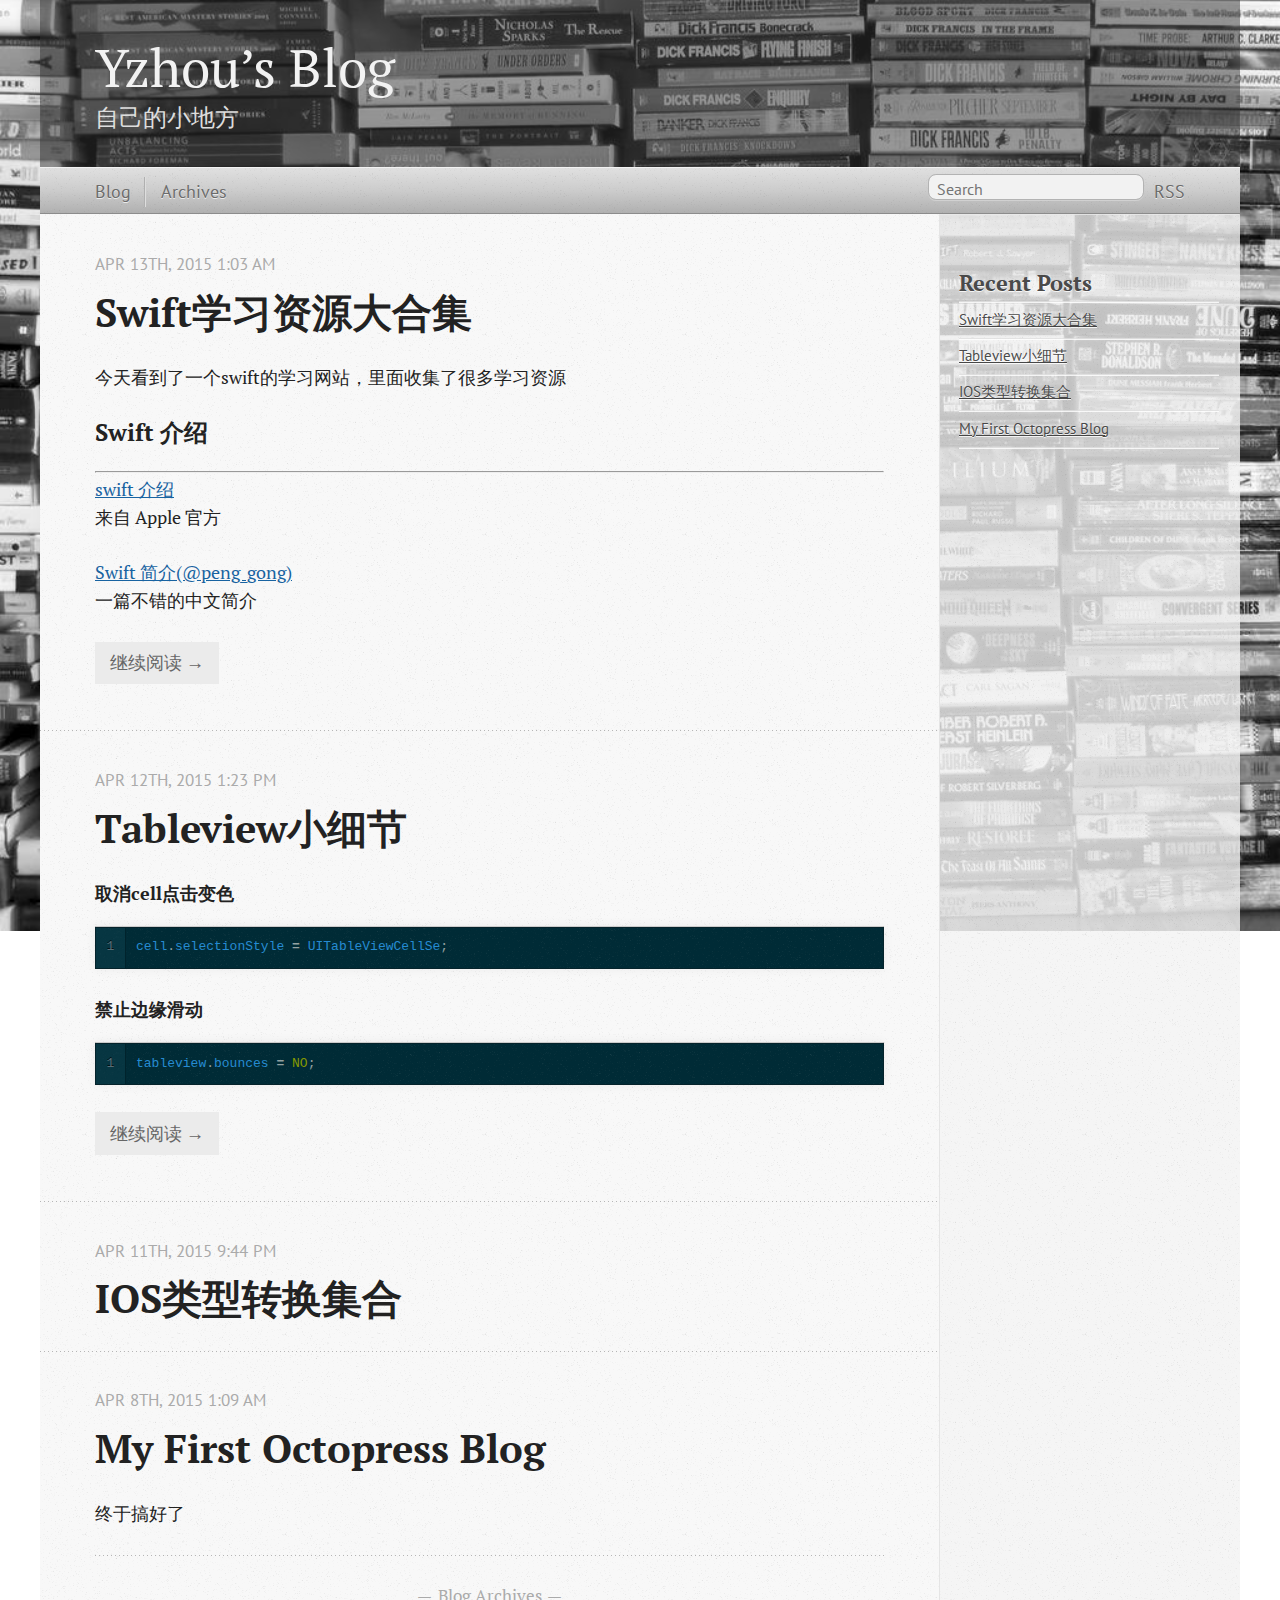
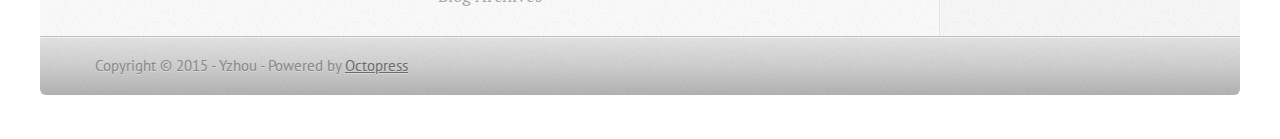
<file: index.html>
<!DOCTYPE html>
<!--[if IEMobile 7 ]><html class="no-js iem7"><![endif]-->
<!--[if lt IE 9]><html class="no-js lte-ie8"><![endif]-->
<!--[if (gt IE 8)|(gt IEMobile 7)|!(IEMobile)|!(IE)]><!--><html class="no-js" lang="en"><!--<![endif]-->
<head>
  <meta charset="utf-8">
  <title>Yzhou&#8217;s Blog</title>
  <meta name="author" content="Yzhou">

  
  <meta name="description" content="今天看到了一个swift的学习网站，里面收集了很多学习资源 Swift 介绍 swift 介绍
来自 Apple 官方 Swift 简介(@peng_gong)
一篇不错的中文简介">
  

  <!-- http://t.co/dKP3o1e -->
  <meta name="HandheldFriendly" content="True">
  <meta name="MobileOptimized" content="320">
  <meta name="viewport" content="width=device-width, initial-scale=1">

  
  <link rel="canonical" href="http://zhouyuan430.github.io/">
  <link href="/favicon.png" rel="icon">
  <link href="/stylesheets/screen.css" media="screen, projection" rel="stylesheet" type="text/css">
  <link href="/atom.xml" rel="alternate" title="Yzhou's Blog" type="application/atom+xml">
  <script src="/javascripts/modernizr-2.0.js"></script>
  <script src="//ajax.useso.com/ajax/libs/jquery/1.9.1/jquery.min.js"></script>
  <script>!window.jQuery && document.write(unescape('%3Cscript src="/javascripts/libs/jquery.min.js"%3E%3C/script%3E'))</script>
  <script src="/javascripts/octopress.js" type="text/javascript"></script>
  <!--Fonts from Google"s Web font directory at http://google.com/webfonts -->
<link href="http://fonts.useso.com/css?family=PT+Serif:regular,italic,bold,bolditalic" rel="stylesheet" type="text/css">
<link href="http://fonts.useso.com/css?family=PT+Sans:regular,italic,bold,bolditalic" rel="stylesheet" type="text/css">
  

</head>

<body   >
  <header role="banner"><hgroup>
  <h1><a href="/">Yzhou&#8217;s Blog</a></h1>
  
    <h2>自己的小地方</h2>
  
</hgroup>

</header>
  <nav role="navigation"><ul class="subscription" data-subscription="rss">
  <li><a href="/atom.xml" rel="subscribe-rss" title="subscribe via RSS">RSS</a></li>
  
</ul>
  
<form action="https://www.google.com/search" method="get">
  <fieldset role="search">
    <input type="hidden" name="sitesearch" value="zhouyuan430.github.io">
    <input class="search" type="text" name="q" results="0" placeholder="Search"/>
  </fieldset>
</form>
  
<ul class="main-navigation">
  <li><a href="/">Blog</a></li>
  <li><a href="/blog/archives">Archives</a></li>
</ul>

</nav>
  <div id="main">
    <div id="content">
      <div class="blog-index">
  
  
  
    <article>
      
  <header>
    
      <h1 class="entry-title"><a href="/blog/2015/04/13/swiftstudysource/">Swift学习资源大合集</a></h1>
    
    
      <p class="meta">
        




<time class='entry-date' datetime='2015-04-13T01:03:21+08:00'><span class='date'><span class='date-month'>Apr</span> <span class='date-day'>13</span><span class='date-suffix'>th</span>, <span class='date-year'>2015</span></span> <span class='time'>1:03 am</span></time>
        
      </p>
    
  </header>


  <div class="entry-content"><p>今天看到了一个swift的学习网站，里面收集了很多学习资源</p>

<h3>Swift 介绍</h3>

<hr />

<p><a href="https://developer.apple.com/swift/">swift 介绍</a><br/>
来自 Apple 官方</p>

<p><a href="http://zh.lucida.me/blog/an-introduction-to-swift/">Swift 简介(@peng_gong)</a><br/>
一篇不错的中文简介</div>
  
  
    <footer>
      <a rel="full-article" href="/blog/2015/04/13/swiftstudysource/">继续阅读 &rarr;</a>
    </footer>
  


    </article>
  
  
    <article>
      
  <header>
    
      <h1 class="entry-title"><a href="/blog/2015/04/12/tableviewdetail/">Tableview小细节</a></h1>
    
    
      <p class="meta">
        




<time class='entry-date' datetime='2015-04-12T13:23:36+08:00'><span class='date'><span class='date-month'>Apr</span> <span class='date-day'>12</span><span class='date-suffix'>th</span>, <span class='date-year'>2015</span></span> <span class='time'>1:23 pm</span></time>
        
      </p>
    
  </header>


  <div class="entry-content"><h4>取消cell点击变色</h4>

<figure class='code'><figcaption><span></span></figcaption><div class="highlight"><table><tr><td class="gutter"><pre class="line-numbers"><span class='line-number'>1</span>
</pre></td><td class='code'><pre><code class='objc'><span class='line'><span class="n">cell</span><span class="p">.</span><span class="n">selectionStyle</span> <span class="o">=</span> <span class="n">UITableViewCellSe</span><span class="p">;</span>
</span></code></pre></td></tr></table></div></figure>


<h4>禁止边缘滑动</h4>

<figure class='code'><figcaption><span></span></figcaption><div class="highlight"><table><tr><td class="gutter"><pre class="line-numbers"><span class='line-number'>1</span>
</pre></td><td class='code'><pre><code class='objc'><span class='line'><span class="n">tableview</span><span class="p">.</span><span class="n">bounces</span> <span class="o">=</span> <span class="nb">NO</span><span class="p">;</span>
</span></code></pre></td></tr></table></div></figure>


</div>
  
  
    <footer>
      <a rel="full-article" href="/blog/2015/04/12/tableviewdetail/">继续阅读 &rarr;</a>
    </footer>
  


    </article>
  
  
    <article>
      
  <header>
    
      <h1 class="entry-title"><a href="/blog/2015/04/11/iosleixingzhuanhuan/">IOS类型转换集合</a></h1>
    
    
      <p class="meta">
        




<time class='entry-date' datetime='2015-04-11T21:44:41+08:00'><span class='date'><span class='date-month'>Apr</span> <span class='date-day'>11</span><span class='date-suffix'>th</span>, <span class='date-year'>2015</span></span> <span class='time'>9:44 pm</span></time>
        
      </p>
    
  </header>


  <div class="entry-content">
</div>
  
  


    </article>
  
  
    <article>
      
  <header>
    
      <h1 class="entry-title"><a href="/blog/2015/04/08/my-first-octopress-blog/">My First Octopress Blog</a></h1>
    
    
      <p class="meta">
        




<time class='entry-date' datetime='2015-04-08T01:09:25+08:00'><span class='date'><span class='date-month'>Apr</span> <span class='date-day'>8</span><span class='date-suffix'>th</span>, <span class='date-year'>2015</span></span> <span class='time'>1:09 am</span></time>
        
      </p>
    
  </header>


  <div class="entry-content"><p>终于搞好了</p>
</div>
  
  


    </article>
  
  <div class="pagination">
    
    <a href="/blog/archives">Blog Archives</a>
    
  </div>
</div>
<aside class="sidebar">
  
    <section>
  <h1>Recent Posts</h1>
  <ul id="recent_posts">
    
      <li class="post">
        <a href="/blog/2015/04/13/swiftstudysource/">Swift学习资源大合集</a>
      </li>
    
      <li class="post">
        <a href="/blog/2015/04/12/tableviewdetail/">Tableview小细节</a>
      </li>
    
      <li class="post">
        <a href="/blog/2015/04/11/iosleixingzhuanhuan/">IOS类型转换集合</a>
      </li>
    
      <li class="post">
        <a href="/blog/2015/04/08/my-first-octopress-blog/">My First Octopress Blog</a>
      </li>
    
  </ul>
</section>





  
</aside>

    </div>
  </div>
  <footer role="contentinfo"><p>
  Copyright &copy; 2015 - Yzhou -
  <span class="credit">Powered by <a href="http://octopress.org">Octopress</a></span>
</p>

</footer>
  











</body>
</html>
</file>
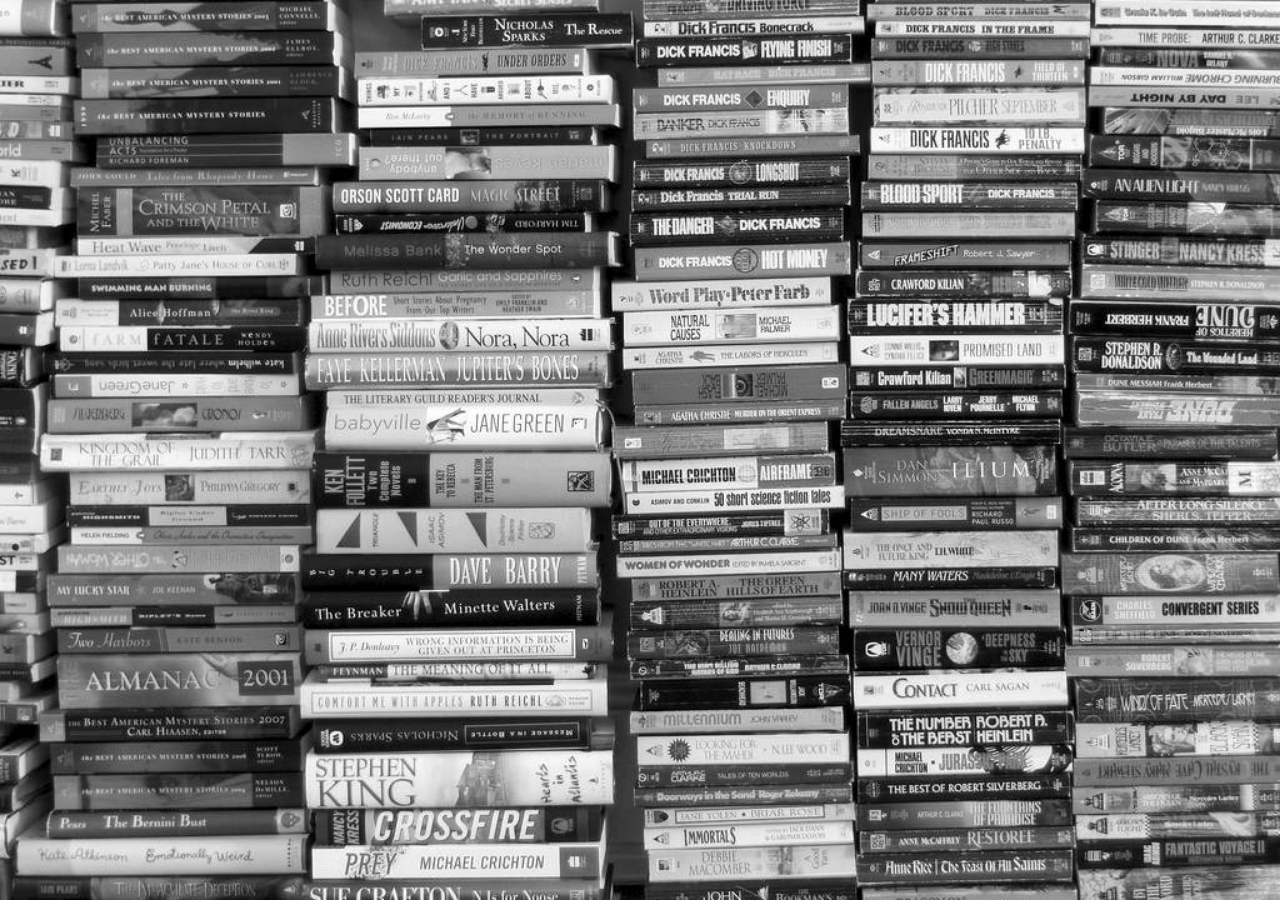
<file: blog/archives/index.html>
<!DOCTYPE html>
<!--[if IEMobile 7 ]><html class="no-js iem7"><![endif]-->
<!--[if lt IE 9]><html class="no-js lte-ie8"><![endif]-->
<!--[if (gt IE 8)|(gt IEMobile 7)|!(IEMobile)|!(IE)]><!--><html class="no-js" lang="en"><!--<![endif]-->
<head>
  <meta charset="utf-8">
  <title>Blog Archive - Yzhou&#8217;s Blog</title>
  <meta name="author" content="Yzhou">

  
  <meta name="description" content="Blog Archive 2015 Swift学习资源大合集
Apr 13 2015 posted in swift,ios Tableview小细节
Apr 12 2015 IOS类型转换集合
Apr 11 2015 posted in ios, object-c My First &hellip;">
  

  <!-- http://t.co/dKP3o1e -->
  <meta name="HandheldFriendly" content="True">
  <meta name="MobileOptimized" content="320">
  <meta name="viewport" content="width=device-width, initial-scale=1">

  
  <link rel="canonical" href="http://zhouyuan430.github.io/blog/archives/">
  <link href="/favicon.png" rel="icon">
  <link href="/stylesheets/screen.css" media="screen, projection" rel="stylesheet" type="text/css">
  <link href="/atom.xml" rel="alternate" title="Yzhou's Blog" type="application/atom+xml">
  <script src="/javascripts/modernizr-2.0.js"></script>
  <script src="//ajax.googleapis.com/ajax/libs/jquery/1.9.1/jquery.min.js"></script>
  <script>!window.jQuery && document.write(unescape('%3Cscript src="/javascripts/libs/jquery.min.js"%3E%3C/script%3E'))</script>
  <script src="/javascripts/octopress.js" type="text/javascript"></script>
  <!--Fonts from Google"s Web font directory at http://google.com/webfonts -->
<!--<link href="//fonts.googleapis.com/css?family=PT+Serif:regular,italic,bold,bolditalic" rel="stylesheet" type="text/css">
<link href="//fonts.googleapis.com/css?family=PT+Sans:regular,italic,bold,bolditalic" rel="stylesheet" type="text/css">
&#8211;>
<link href="http://fonts.useso.com/css?family=PT+Serif:regular,italic,bold,bolditalic" rel="stylesheet" type="text/css">
<link href="http://fonts.useso.com/css?family=PT+Sans:regular,italic,bold,bolditalic" rel="stylesheet" type="text/css">
  

</head>

<body   >
  <header role="banner"><hgroup>
  <h1><a href="/">Yzhou&#8217;s Blog</a></h1>
  
    <h2>自己的小地方</h2>
  
</hgroup>

</header>
  <nav role="navigation"><ul class="subscription" data-subscription="rss">
  <li><a href="/atom.xml" rel="subscribe-rss" title="subscribe via RSS">RSS</a></li>
  
</ul>
  
<form action="https://www.google.com/search" method="get">
  <fieldset role="search">
    <input type="hidden" name="sitesearch" value="zhouyuan430.github.io">
    <input class="search" type="text" name="q" results="0" placeholder="Search"/>
  </fieldset>
</form>
  
<ul class="main-navigation">
  <li><a href="/">Blog</a></li>
  <li><a href="/blog/archives">Archives</a></li>
</ul>

</nav>
  <div id="main">
    <div id="content">
      <div>
<article role="article">
  
  <header>
    <h1 class="entry-title">Blog Archive</h1>
    
  </header>
  
  <div id="blog-archives">



  
  <h2>2015</h2>

<article>
  
<h1><a href="/blog/2015/04/13/swiftstudysource/">Swift学习资源大合集</a></h1>
<time datetime="2015-04-13T01:03:21+08:00" pubdate><span class='month'>Apr</span> <span class='day'>13</span> <span class='year'>2015</span></time>

<footer>
  <span class="categories">posted in <a class='category' href='/blog/categories/swift-ios/'>swift,ios</a></span>
</footer>


</article>



<article>
  
<h1><a href="/blog/2015/04/12/tableviewdetail/">Tableview小细节</a></h1>
<time datetime="2015-04-12T13:23:36+08:00" pubdate><span class='month'>Apr</span> <span class='day'>12</span> <span class='year'>2015</span></time>


</article>



<article>
  
<h1><a href="/blog/2015/04/11/iosleixingzhuanhuan/">IOS类型转换集合</a></h1>
<time datetime="2015-04-11T21:44:41+08:00" pubdate><span class='month'>Apr</span> <span class='day'>11</span> <span class='year'>2015</span></time>

<footer>
  <span class="categories">posted in <a class='category' href='/blog/categories/ios/'>ios</a>, <a class='category' href='/blog/categories/object-c/'>object-c</a></span>
</footer>


</article>



<article>
  
<h1><a href="/blog/2015/04/08/my-first-octopress-blog/">My First Octopress Blog</a></h1>
<time datetime="2015-04-08T01:09:25+08:00" pubdate><span class='month'>Apr</span> <span class='day'>08</span> <span class='year'>2015</span></time>


</article>

</div>

  
</article>

</div>

<aside class="sidebar">
  
    <section>
  <h1>Recent Posts</h1>
  <ul id="recent_posts">
    
      <li class="post">
        <a href="/blog/2015/04/13/swiftstudysource/">Swift学习资源大合集</a>
      </li>
    
      <li class="post">
        <a href="/blog/2015/04/12/tableviewdetail/">Tableview小细节</a>
      </li>
    
      <li class="post">
        <a href="/blog/2015/04/11/iosleixingzhuanhuan/">IOS类型转换集合</a>
      </li>
    
      <li class="post">
        <a href="/blog/2015/04/08/my-first-octopress-blog/">My First Octopress Blog</a>
      </li>
    
  </ul>
</section>





  
</aside>


    </div>
  </div>
  <footer role="contentinfo"><p>
  Copyright &copy; 2015 - Yzhou -
  <span class="credit">Powered by <a href="http://octopress.org">Octopress</a></span>
</p>

</footer>
  











</body>
</html>
</file>
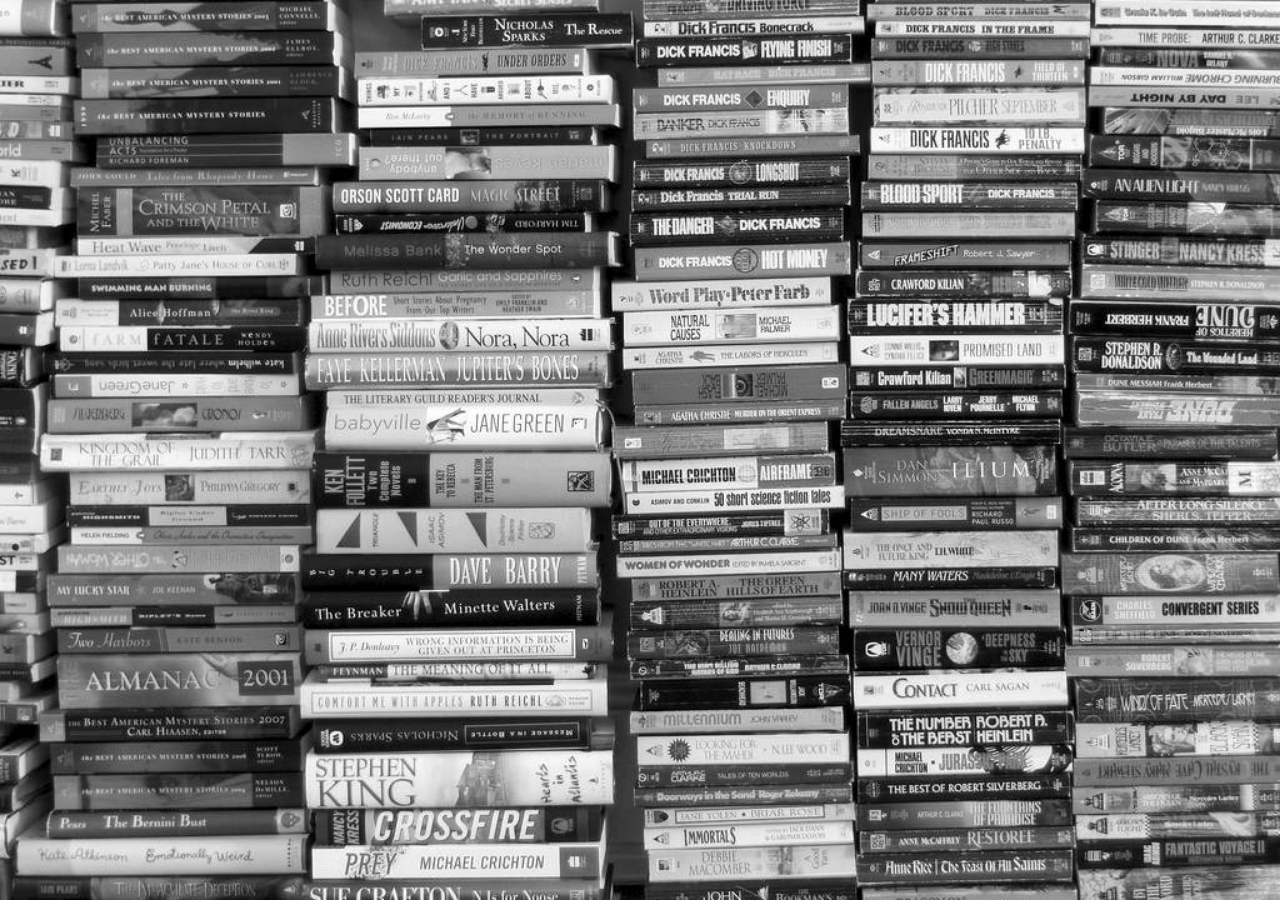
<file: blog/categories/ios/index.html>
<!DOCTYPE html>
<!--[if IEMobile 7 ]><html class="no-js iem7"><![endif]-->
<!--[if lt IE 9]><html class="no-js lte-ie8"><![endif]-->
<!--[if (gt IE 8)|(gt IEMobile 7)|!(IEMobile)|!(IE)]><!--><html class="no-js" lang="en"><!--<![endif]-->
<head>
  <meta charset="utf-8">
  <title>Category: Ios - Yzhou&#8217;s Blog</title>
  <meta name="author" content="Yzhou">

  
  <meta name="description" content="Category: ios">
  

  <!-- http://t.co/dKP3o1e -->
  <meta name="HandheldFriendly" content="True">
  <meta name="MobileOptimized" content="320">
  <meta name="viewport" content="width=device-width, initial-scale=1">

  
  <link rel="canonical" href="http://zhouyuan430.github.io/blog/categories/ios/">
  <link href="/favicon.png" rel="icon">
  <link href="/stylesheets/screen.css" media="screen, projection" rel="stylesheet" type="text/css">
  <link href="/atom.xml" rel="alternate" title="Yzhou's Blog" type="application/atom+xml">
  <script src="/javascripts/modernizr-2.0.js"></script>
  <script src="//ajax.googleapis.com/ajax/libs/jquery/1.9.1/jquery.min.js"></script>
  <script>!window.jQuery && document.write(unescape('%3Cscript src="/javascripts/libs/jquery.min.js"%3E%3C/script%3E'))</script>
  <script src="/javascripts/octopress.js" type="text/javascript"></script>
  <!--Fonts from Google"s Web font directory at http://google.com/webfonts -->
<!--<link href="//fonts.googleapis.com/css?family=PT+Serif:regular,italic,bold,bolditalic" rel="stylesheet" type="text/css">
<link href="//fonts.googleapis.com/css?family=PT+Sans:regular,italic,bold,bolditalic" rel="stylesheet" type="text/css">
&#8211;>
<link href="http://fonts.useso.com/css?family=PT+Serif:regular,italic,bold,bolditalic" rel="stylesheet" type="text/css">
<link href="http://fonts.useso.com/css?family=PT+Sans:regular,italic,bold,bolditalic" rel="stylesheet" type="text/css">
  

</head>

<body   >
  <header role="banner"><hgroup>
  <h1><a href="/">Yzhou&#8217;s Blog</a></h1>
  
    <h2>自己的小地方</h2>
  
</hgroup>

</header>
  <nav role="navigation"><ul class="subscription" data-subscription="rss">
  <li><a href="/atom.xml" rel="subscribe-rss" title="subscribe via RSS">RSS</a></li>
  
</ul>
  
<form action="https://www.google.com/search" method="get">
  <fieldset role="search">
    <input type="hidden" name="sitesearch" value="zhouyuan430.github.io">
    <input class="search" type="text" name="q" results="0" placeholder="Search"/>
  </fieldset>
</form>
  
<ul class="main-navigation">
  <li><a href="/">Blog</a></li>
  <li><a href="/blog/archives">Archives</a></li>
</ul>

</nav>
  <div id="main">
    <div id="content">
      <div>
<article role="article">
  
  <header>
    <h1 class="entry-title">Category: Ios</h1>
    
  </header>
  
  <div id="blog-archives" class="category">



  
  <h2>2015</h2>

<article>
  
<h1><a href="/blog/2015/04/11/iosleixingzhuanhuan/">IOS类型转换集合</a></h1>
<time datetime="2015-04-11T21:44:41+08:00" pubdate><span class='month'>Apr</span> <span class='day'>11</span> <span class='year'>2015</span></time>

<footer>
  <span class="categories">posted in <a class='category' href='/blog/categories/ios/'>ios</a>, <a class='category' href='/blog/categories/object-c/'>object-c</a></span>
</footer>


</article>

</div>

  
</article>

</div>

<aside class="sidebar">
  
    <section>
  <h1>Recent Posts</h1>
  <ul id="recent_posts">
    
      <li class="post">
        <a href="/blog/2015/04/13/swiftstudysource/">Swift学习资源大合集</a>
      </li>
    
      <li class="post">
        <a href="/blog/2015/04/12/tableviewdetail/">Tableview小细节</a>
      </li>
    
      <li class="post">
        <a href="/blog/2015/04/11/iosleixingzhuanhuan/">IOS类型转换集合</a>
      </li>
    
      <li class="post">
        <a href="/blog/2015/04/08/my-first-octopress-blog/">My First Octopress Blog</a>
      </li>
    
  </ul>
</section>





  
</aside>


    </div>
  </div>
  <footer role="contentinfo"><p>
  Copyright &copy; 2015 - Yzhou -
  <span class="credit">Powered by <a href="http://octopress.org">Octopress</a></span>
</p>

</footer>
  











</body>
</html>
</file>
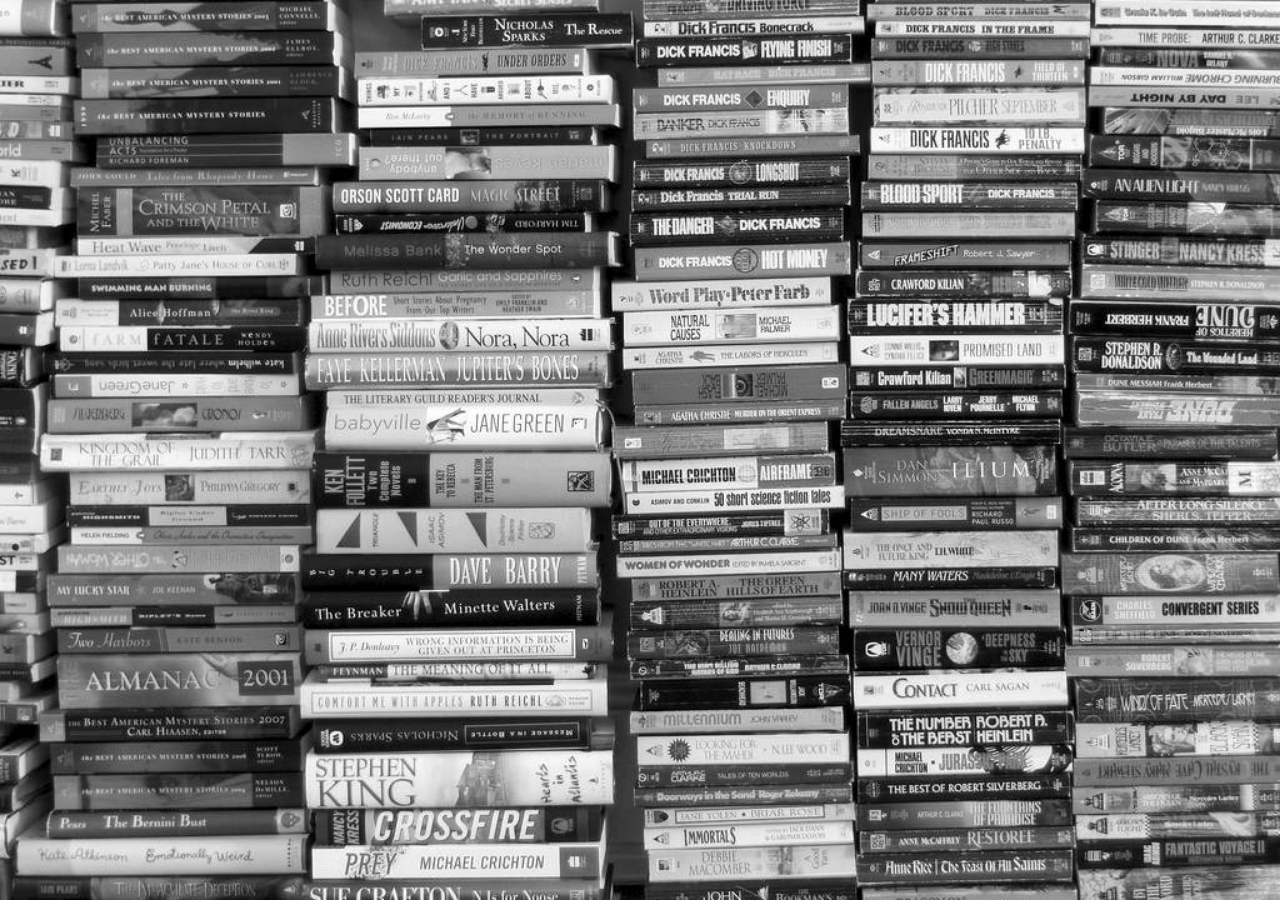
<file: blog/categories/object-c/index.html>
<!DOCTYPE html>
<!--[if IEMobile 7 ]><html class="no-js iem7"><![endif]-->
<!--[if lt IE 9]><html class="no-js lte-ie8"><![endif]-->
<!--[if (gt IE 8)|(gt IEMobile 7)|!(IEMobile)|!(IE)]><!--><html class="no-js" lang="en"><!--<![endif]-->
<head>
  <meta charset="utf-8">
  <title>Category: Object-c - Yzhou&#8217;s Blog</title>
  <meta name="author" content="Yzhou">

  
  <meta name="description" content="Category: object-c">
  

  <!-- http://t.co/dKP3o1e -->
  <meta name="HandheldFriendly" content="True">
  <meta name="MobileOptimized" content="320">
  <meta name="viewport" content="width=device-width, initial-scale=1">

  
  <link rel="canonical" href="http://zhouyuan430.github.io/blog/categories/object-c/">
  <link href="/favicon.png" rel="icon">
  <link href="/stylesheets/screen.css" media="screen, projection" rel="stylesheet" type="text/css">
  <link href="/atom.xml" rel="alternate" title="Yzhou's Blog" type="application/atom+xml">
  <script src="/javascripts/modernizr-2.0.js"></script>
  <script src="//ajax.googleapis.com/ajax/libs/jquery/1.9.1/jquery.min.js"></script>
  <script>!window.jQuery && document.write(unescape('%3Cscript src="/javascripts/libs/jquery.min.js"%3E%3C/script%3E'))</script>
  <script src="/javascripts/octopress.js" type="text/javascript"></script>
  <!--Fonts from Google"s Web font directory at http://google.com/webfonts -->
<!--<link href="//fonts.googleapis.com/css?family=PT+Serif:regular,italic,bold,bolditalic" rel="stylesheet" type="text/css">
<link href="//fonts.googleapis.com/css?family=PT+Sans:regular,italic,bold,bolditalic" rel="stylesheet" type="text/css">
&#8211;>
<link href="http://fonts.useso.com/css?family=PT+Serif:regular,italic,bold,bolditalic" rel="stylesheet" type="text/css">
<link href="http://fonts.useso.com/css?family=PT+Sans:regular,italic,bold,bolditalic" rel="stylesheet" type="text/css">
  

</head>

<body   >
  <header role="banner"><hgroup>
  <h1><a href="/">Yzhou&#8217;s Blog</a></h1>
  
    <h2>自己的小地方</h2>
  
</hgroup>

</header>
  <nav role="navigation"><ul class="subscription" data-subscription="rss">
  <li><a href="/atom.xml" rel="subscribe-rss" title="subscribe via RSS">RSS</a></li>
  
</ul>
  
<form action="https://www.google.com/search" method="get">
  <fieldset role="search">
    <input type="hidden" name="sitesearch" value="zhouyuan430.github.io">
    <input class="search" type="text" name="q" results="0" placeholder="Search"/>
  </fieldset>
</form>
  
<ul class="main-navigation">
  <li><a href="/">Blog</a></li>
  <li><a href="/blog/archives">Archives</a></li>
</ul>

</nav>
  <div id="main">
    <div id="content">
      <div>
<article role="article">
  
  <header>
    <h1 class="entry-title">Category: Object-c</h1>
    
  </header>
  
  <div id="blog-archives" class="category">



  
  <h2>2015</h2>

<article>
  
<h1><a href="/blog/2015/04/11/iosleixingzhuanhuan/">IOS类型转换集合</a></h1>
<time datetime="2015-04-11T21:44:41+08:00" pubdate><span class='month'>Apr</span> <span class='day'>11</span> <span class='year'>2015</span></time>

<footer>
  <span class="categories">posted in <a class='category' href='/blog/categories/ios/'>ios</a>, <a class='category' href='/blog/categories/object-c/'>object-c</a></span>
</footer>


</article>

</div>

  
</article>

</div>

<aside class="sidebar">
  
    <section>
  <h1>Recent Posts</h1>
  <ul id="recent_posts">
    
      <li class="post">
        <a href="/blog/2015/04/13/swiftstudysource/">Swift学习资源大合集</a>
      </li>
    
      <li class="post">
        <a href="/blog/2015/04/12/tableviewdetail/">Tableview小细节</a>
      </li>
    
      <li class="post">
        <a href="/blog/2015/04/11/iosleixingzhuanhuan/">IOS类型转换集合</a>
      </li>
    
      <li class="post">
        <a href="/blog/2015/04/08/my-first-octopress-blog/">My First Octopress Blog</a>
      </li>
    
  </ul>
</section>





  
</aside>


    </div>
  </div>
  <footer role="contentinfo"><p>
  Copyright &copy; 2015 - Yzhou -
  <span class="credit">Powered by <a href="http://octopress.org">Octopress</a></span>
</p>

</footer>
  











</body>
</html>
</file>
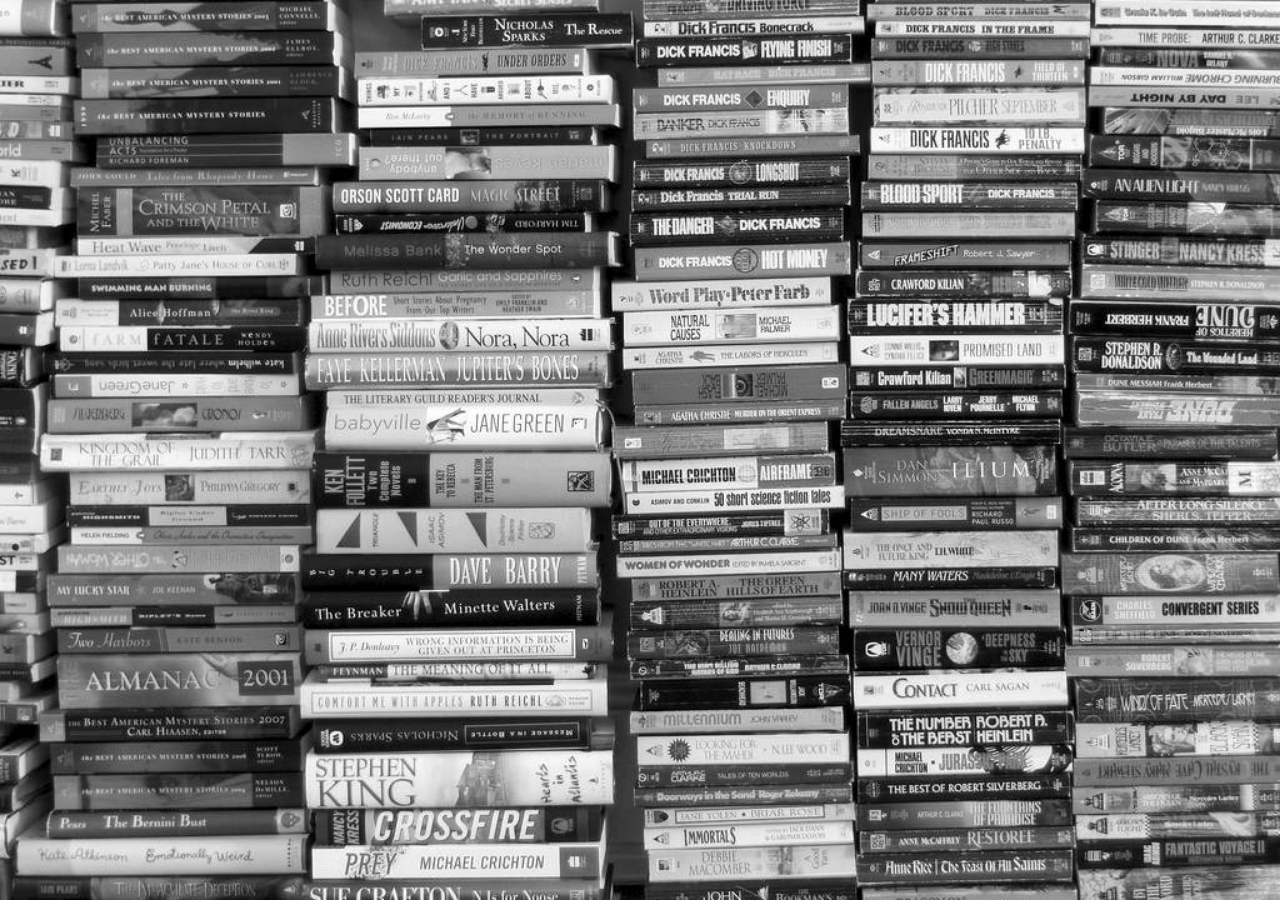
<file: blog/categories/swift-ios/index.html>
<!DOCTYPE html>
<!--[if IEMobile 7 ]><html class="no-js iem7"><![endif]-->
<!--[if lt IE 9]><html class="no-js lte-ie8"><![endif]-->
<!--[if (gt IE 8)|(gt IEMobile 7)|!(IEMobile)|!(IE)]><!--><html class="no-js" lang="en"><!--<![endif]-->
<head>
  <meta charset="utf-8">
  <title>Category: Swift,ios - Yzhou&#8217;s Blog</title>
  <meta name="author" content="Yzhou">

  
  <meta name="description" content="Category: swift,ios">
  

  <!-- http://t.co/dKP3o1e -->
  <meta name="HandheldFriendly" content="True">
  <meta name="MobileOptimized" content="320">
  <meta name="viewport" content="width=device-width, initial-scale=1">

  
  <link rel="canonical" href="http://zhouyuan430.github.io/blog/categories/swift-ios/">
  <link href="/favicon.png" rel="icon">
  <link href="/stylesheets/screen.css" media="screen, projection" rel="stylesheet" type="text/css">
  <link href="/atom.xml" rel="alternate" title="Yzhou's Blog" type="application/atom+xml">
  <script src="/javascripts/modernizr-2.0.js"></script>
  <script src="//ajax.googleapis.com/ajax/libs/jquery/1.9.1/jquery.min.js"></script>
  <script>!window.jQuery && document.write(unescape('%3Cscript src="/javascripts/libs/jquery.min.js"%3E%3C/script%3E'))</script>
  <script src="/javascripts/octopress.js" type="text/javascript"></script>
  <!--Fonts from Google"s Web font directory at http://google.com/webfonts -->
<!--<link href="//fonts.googleapis.com/css?family=PT+Serif:regular,italic,bold,bolditalic" rel="stylesheet" type="text/css">
<link href="//fonts.googleapis.com/css?family=PT+Sans:regular,italic,bold,bolditalic" rel="stylesheet" type="text/css">
&#8211;>
<link href="http://fonts.useso.com/css?family=PT+Serif:regular,italic,bold,bolditalic" rel="stylesheet" type="text/css">
<link href="http://fonts.useso.com/css?family=PT+Sans:regular,italic,bold,bolditalic" rel="stylesheet" type="text/css">
  

</head>

<body   >
  <header role="banner"><hgroup>
  <h1><a href="/">Yzhou&#8217;s Blog</a></h1>
  
    <h2>自己的小地方</h2>
  
</hgroup>

</header>
  <nav role="navigation"><ul class="subscription" data-subscription="rss">
  <li><a href="/atom.xml" rel="subscribe-rss" title="subscribe via RSS">RSS</a></li>
  
</ul>
  
<form action="https://www.google.com/search" method="get">
  <fieldset role="search">
    <input type="hidden" name="sitesearch" value="zhouyuan430.github.io">
    <input class="search" type="text" name="q" results="0" placeholder="Search"/>
  </fieldset>
</form>
  
<ul class="main-navigation">
  <li><a href="/">Blog</a></li>
  <li><a href="/blog/archives">Archives</a></li>
</ul>

</nav>
  <div id="main">
    <div id="content">
      <div>
<article role="article">
  
  <header>
    <h1 class="entry-title">Category: Swift,ios</h1>
    
  </header>
  
  <div id="blog-archives" class="category">



  
  <h2>2015</h2>

<article>
  
<h1><a href="/blog/2015/04/13/swiftstudysource/">Swift学习资源大合集</a></h1>
<time datetime="2015-04-13T01:03:21+08:00" pubdate><span class='month'>Apr</span> <span class='day'>13</span> <span class='year'>2015</span></time>

<footer>
  <span class="categories">posted in <a class='category' href='/blog/categories/swift-ios/'>swift,ios</a></span>
</footer>


</article>

</div>

  
</article>

</div>

<aside class="sidebar">
  
    <section>
  <h1>Recent Posts</h1>
  <ul id="recent_posts">
    
      <li class="post">
        <a href="/blog/2015/04/13/swiftstudysource/">Swift学习资源大合集</a>
      </li>
    
      <li class="post">
        <a href="/blog/2015/04/12/tableviewdetail/">Tableview小细节</a>
      </li>
    
      <li class="post">
        <a href="/blog/2015/04/11/iosleixingzhuanhuan/">IOS类型转换集合</a>
      </li>
    
      <li class="post">
        <a href="/blog/2015/04/08/my-first-octopress-blog/">My First Octopress Blog</a>
      </li>
    
  </ul>
</section>





  
</aside>


    </div>
  </div>
  <footer role="contentinfo"><p>
  Copyright &copy; 2015 - Yzhou -
  <span class="credit">Powered by <a href="http://octopress.org">Octopress</a></span>
</p>

</footer>
  











</body>
</html>
</file>
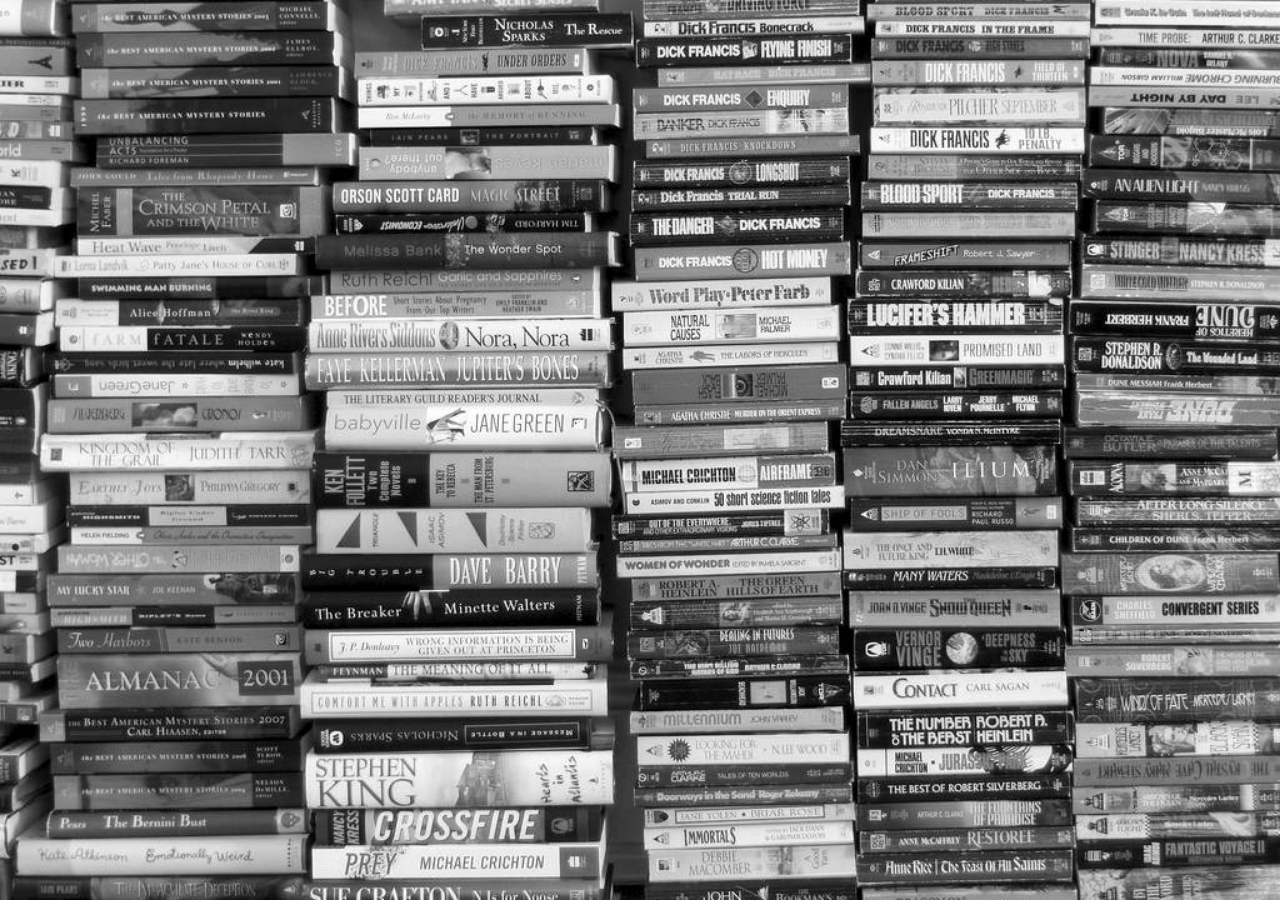
<file: blog/2015/04/08/my-first-octopress-blog/index.html>
<!DOCTYPE html>
<!--[if IEMobile 7 ]><html class="no-js iem7"><![endif]-->
<!--[if lt IE 9]><html class="no-js lte-ie8"><![endif]-->
<!--[if (gt IE 8)|(gt IEMobile 7)|!(IEMobile)|!(IE)]><!--><html class="no-js" lang="en"><!--<![endif]-->
<head>
  <meta charset="utf-8">
  <title>My First Octopress Blog - Yzhou&#8217;s Blog</title>
  <meta name="author" content="Yzhou">

  
  <meta name="description" content="终于搞好了
">
  

  <!-- http://t.co/dKP3o1e -->
  <meta name="HandheldFriendly" content="True">
  <meta name="MobileOptimized" content="320">
  <meta name="viewport" content="width=device-width, initial-scale=1">

  
  <link rel="canonical" href="http://zhouyuan430.github.io/blog/2015/04/08/my-first-octopress-blog/">
  <link href="/favicon.png" rel="icon">
  <link href="/stylesheets/screen.css" media="screen, projection" rel="stylesheet" type="text/css">
  <link href="/atom.xml" rel="alternate" title="Yzhou's Blog" type="application/atom+xml">
  <script src="/javascripts/modernizr-2.0.js"></script>
  <script src="//ajax.googleapis.com/ajax/libs/jquery/1.9.1/jquery.min.js"></script>
  <script>!window.jQuery && document.write(unescape('%3Cscript src="/javascripts/libs/jquery.min.js"%3E%3C/script%3E'))</script>
  <script src="/javascripts/octopress.js" type="text/javascript"></script>
  <!--Fonts from Google"s Web font directory at http://google.com/webfonts -->
<!--<link href="//fonts.googleapis.com/css?family=PT+Serif:regular,italic,bold,bolditalic" rel="stylesheet" type="text/css">
<link href="//fonts.googleapis.com/css?family=PT+Sans:regular,italic,bold,bolditalic" rel="stylesheet" type="text/css">
&#8211;>
<link href="http://fonts.useso.com/css?family=PT+Serif:regular,italic,bold,bolditalic" rel="stylesheet" type="text/css">
<link href="http://fonts.useso.com/css?family=PT+Sans:regular,italic,bold,bolditalic" rel="stylesheet" type="text/css">
  

</head>

<body   >
  <header role="banner"><hgroup>
  <h1><a href="/">Yzhou&#8217;s Blog</a></h1>
  
    <h2>自己的小地方</h2>
  
</hgroup>

</header>
  <nav role="navigation"><ul class="subscription" data-subscription="rss">
  <li><a href="/atom.xml" rel="subscribe-rss" title="subscribe via RSS">RSS</a></li>
  
</ul>
  
<form action="https://www.google.com/search" method="get">
  <fieldset role="search">
    <input type="hidden" name="sitesearch" value="zhouyuan430.github.io">
    <input class="search" type="text" name="q" results="0" placeholder="Search"/>
  </fieldset>
</form>
  
<ul class="main-navigation">
  <li><a href="/">Blog</a></li>
  <li><a href="/blog/archives">Archives</a></li>
</ul>

</nav>
  <div id="main">
    <div id="content">
      <div>
<article class="hentry" role="article">
  
  <header>
    
      <h1 class="entry-title">My First Octopress Blog</h1>
    
    
      <p class="meta">
        




<time class='entry-date' datetime='2015-04-08T01:09:25+08:00'><span class='date'><span class='date-month'>Apr</span> <span class='date-day'>8</span><span class='date-suffix'>th</span>, <span class='date-year'>2015</span></span> <span class='time'>1:09 am</span></time>
        
      </p>
    
  </header>


<div class="entry-content"><p>终于搞好了</p>
</div>


  <footer>
    <p class="meta">
      
  

<span class="byline author vcard">Posted by <span class="fn">Yzhou</span></span>

      




<time class='entry-date' datetime='2015-04-08T01:09:25+08:00'><span class='date'><span class='date-month'>Apr</span> <span class='date-day'>8</span><span class='date-suffix'>th</span>, <span class='date-year'>2015</span></span> <span class='time'>1:09 am</span></time>
      


    </p>
    
      <div class="sharing">
  
  
  
</div>

    
    <p class="meta">
      
      
        <a class="basic-alignment right" href="/blog/2015/04/11/iosleixingzhuanhuan/" title="Next Post: IOS类型转换集合">IOS类型转换集合 &raquo;</a>
      
    </p>
  </footer>
</article>

</div>

<aside class="sidebar">
  
    <section>
  <h1>Recent Posts</h1>
  <ul id="recent_posts">
    
      <li class="post">
        <a href="/blog/2015/04/13/swiftstudysource/">Swift学习资源大合集</a>
      </li>
    
      <li class="post">
        <a href="/blog/2015/04/12/tableviewdetail/">Tableview小细节</a>
      </li>
    
      <li class="post">
        <a href="/blog/2015/04/11/iosleixingzhuanhuan/">IOS类型转换集合</a>
      </li>
    
      <li class="post">
        <a href="/blog/2015/04/08/my-first-octopress-blog/">My First Octopress Blog</a>
      </li>
    
  </ul>
</section>





  
</aside>


    </div>
  </div>
  <footer role="contentinfo"><p>
  Copyright &copy; 2015 - Yzhou -
  <span class="credit">Powered by <a href="http://octopress.org">Octopress</a></span>
</p>

</footer>
  











</body>
</html>
</file>
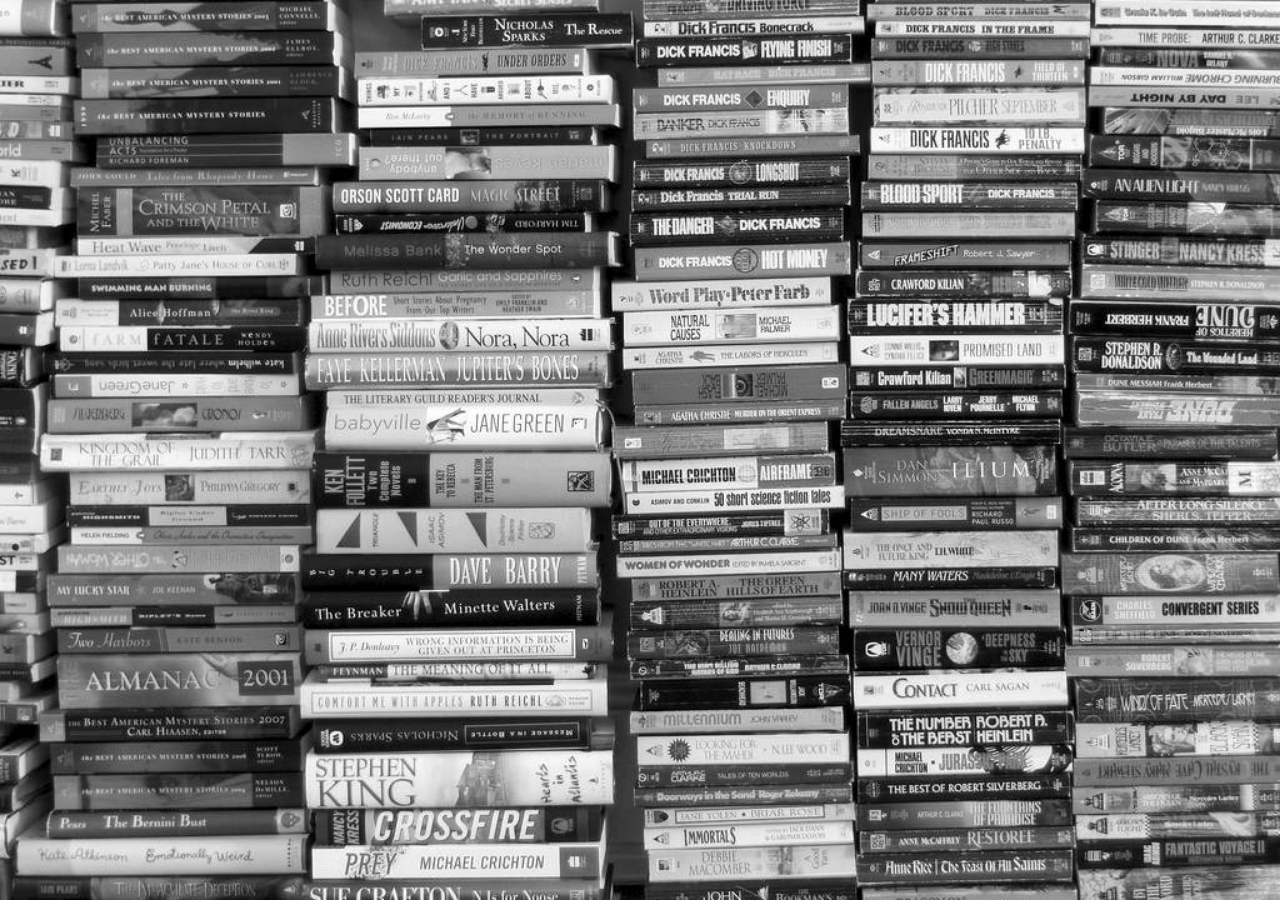
<file: blog/2015/04/11/iosleixingzhuanhuan/index.html>
<!DOCTYPE html>
<!--[if IEMobile 7 ]><html class="no-js iem7"><![endif]-->
<!--[if lt IE 9]><html class="no-js lte-ie8"><![endif]-->
<!--[if (gt IE 8)|(gt IEMobile 7)|!(IEMobile)|!(IE)]><!--><html class="no-js" lang="en"><!--<![endif]-->
<head>
  <meta charset="utf-8">
  <title>IOS类型转换集合 - Yzhou&#8217;s Blog</title>
  <meta name="author" content="Yzhou">

  
  <meta name="description" content="
">
  

  <!-- http://t.co/dKP3o1e -->
  <meta name="HandheldFriendly" content="True">
  <meta name="MobileOptimized" content="320">
  <meta name="viewport" content="width=device-width, initial-scale=1">

  
  <link rel="canonical" href="http://zhouyuan430.github.io/blog/2015/04/11/iosleixingzhuanhuan/">
  <link href="/favicon.png" rel="icon">
  <link href="/stylesheets/screen.css" media="screen, projection" rel="stylesheet" type="text/css">
  <link href="/atom.xml" rel="alternate" title="Yzhou's Blog" type="application/atom+xml">
  <script src="/javascripts/modernizr-2.0.js"></script>
  <script src="//ajax.googleapis.com/ajax/libs/jquery/1.9.1/jquery.min.js"></script>
  <script>!window.jQuery && document.write(unescape('%3Cscript src="/javascripts/libs/jquery.min.js"%3E%3C/script%3E'))</script>
  <script src="/javascripts/octopress.js" type="text/javascript"></script>
  <!--Fonts from Google"s Web font directory at http://google.com/webfonts -->
<!--<link href="//fonts.googleapis.com/css?family=PT+Serif:regular,italic,bold,bolditalic" rel="stylesheet" type="text/css">
<link href="//fonts.googleapis.com/css?family=PT+Sans:regular,italic,bold,bolditalic" rel="stylesheet" type="text/css">
&#8211;>
<link href="http://fonts.useso.com/css?family=PT+Serif:regular,italic,bold,bolditalic" rel="stylesheet" type="text/css">
<link href="http://fonts.useso.com/css?family=PT+Sans:regular,italic,bold,bolditalic" rel="stylesheet" type="text/css">
  

</head>

<body   >
  <header role="banner"><hgroup>
  <h1><a href="/">Yzhou&#8217;s Blog</a></h1>
  
    <h2>自己的小地方</h2>
  
</hgroup>

</header>
  <nav role="navigation"><ul class="subscription" data-subscription="rss">
  <li><a href="/atom.xml" rel="subscribe-rss" title="subscribe via RSS">RSS</a></li>
  
</ul>
  
<form action="https://www.google.com/search" method="get">
  <fieldset role="search">
    <input type="hidden" name="sitesearch" value="zhouyuan430.github.io">
    <input class="search" type="text" name="q" results="0" placeholder="Search"/>
  </fieldset>
</form>
  
<ul class="main-navigation">
  <li><a href="/">Blog</a></li>
  <li><a href="/blog/archives">Archives</a></li>
</ul>

</nav>
  <div id="main">
    <div id="content">
      <div>
<article class="hentry" role="article">
  
  <header>
    
      <h1 class="entry-title">IOS类型转换集合</h1>
    
    
      <p class="meta">
        




<time class='entry-date' datetime='2015-04-11T21:44:41+08:00'><span class='date'><span class='date-month'>Apr</span> <span class='date-day'>11</span><span class='date-suffix'>th</span>, <span class='date-year'>2015</span></span> <span class='time'>9:44 pm</span></time>
        
      </p>
    
  </header>


<div class="entry-content">
</div>


  <footer>
    <p class="meta">
      
  

<span class="byline author vcard">Posted by <span class="fn">Yzhou</span></span>

      




<time class='entry-date' datetime='2015-04-11T21:44:41+08:00'><span class='date'><span class='date-month'>Apr</span> <span class='date-day'>11</span><span class='date-suffix'>th</span>, <span class='date-year'>2015</span></span> <span class='time'>9:44 pm</span></time>
      

<span class="categories">
  
    <a class='category' href='/blog/categories/ios/'>ios</a>, <a class='category' href='/blog/categories/object-c/'>object-c</a>
  
</span>


    </p>
    
      <div class="sharing">
  
  
  
</div>

    
    <p class="meta">
      
        <a class="basic-alignment left" href="/blog/2015/04/08/my-first-octopress-blog/" title="Previous Post: My First Octopress Blog">&laquo; My First Octopress Blog</a>
      
      
        <a class="basic-alignment right" href="/blog/2015/04/12/tableviewdetail/" title="Next Post: tableview小细节">tableview小细节 &raquo;</a>
      
    </p>
  </footer>
</article>

</div>

<aside class="sidebar">
  
    <section>
  <h1>Recent Posts</h1>
  <ul id="recent_posts">
    
      <li class="post">
        <a href="/blog/2015/04/13/swiftstudysource/">Swift学习资源大合集</a>
      </li>
    
      <li class="post">
        <a href="/blog/2015/04/12/tableviewdetail/">Tableview小细节</a>
      </li>
    
      <li class="post">
        <a href="/blog/2015/04/11/iosleixingzhuanhuan/">IOS类型转换集合</a>
      </li>
    
      <li class="post">
        <a href="/blog/2015/04/08/my-first-octopress-blog/">My First Octopress Blog</a>
      </li>
    
  </ul>
</section>





  
</aside>


    </div>
  </div>
  <footer role="contentinfo"><p>
  Copyright &copy; 2015 - Yzhou -
  <span class="credit">Powered by <a href="http://octopress.org">Octopress</a></span>
</p>

</footer>
  











</body>
</html>
</file>
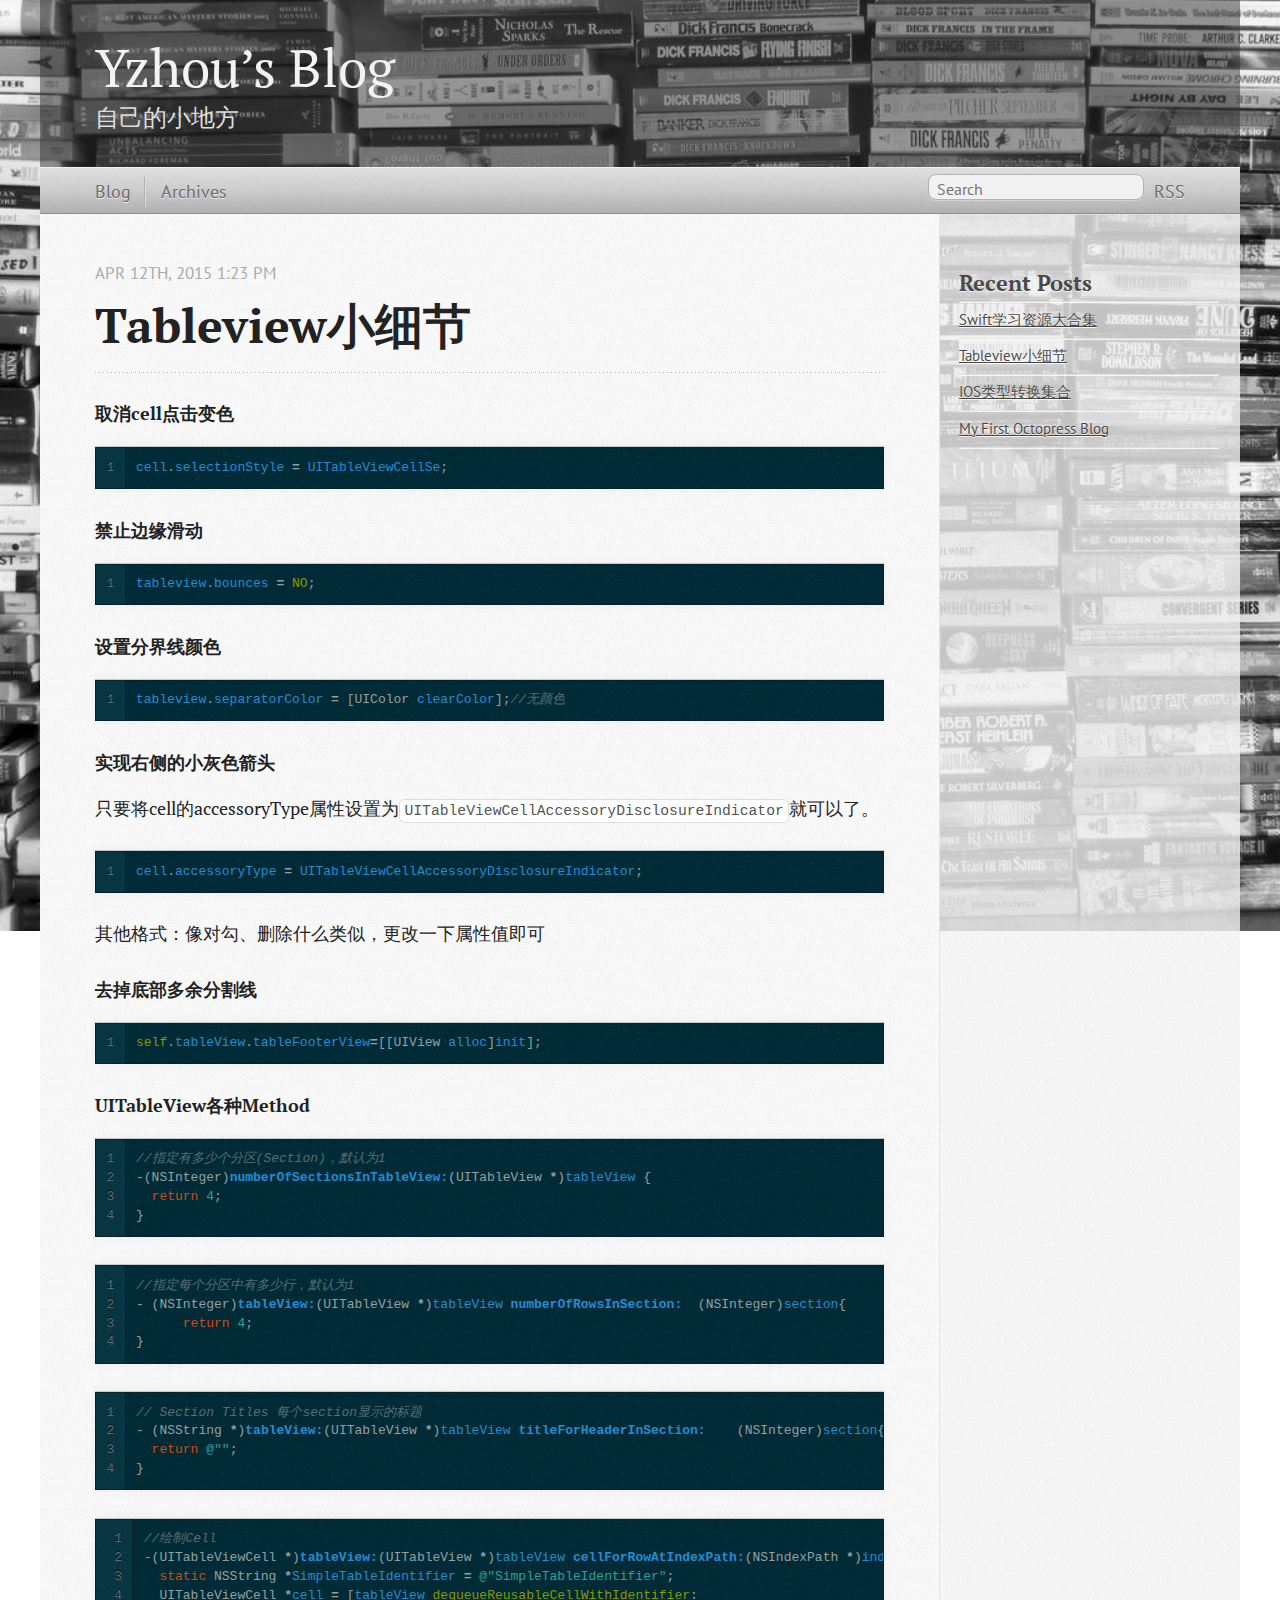
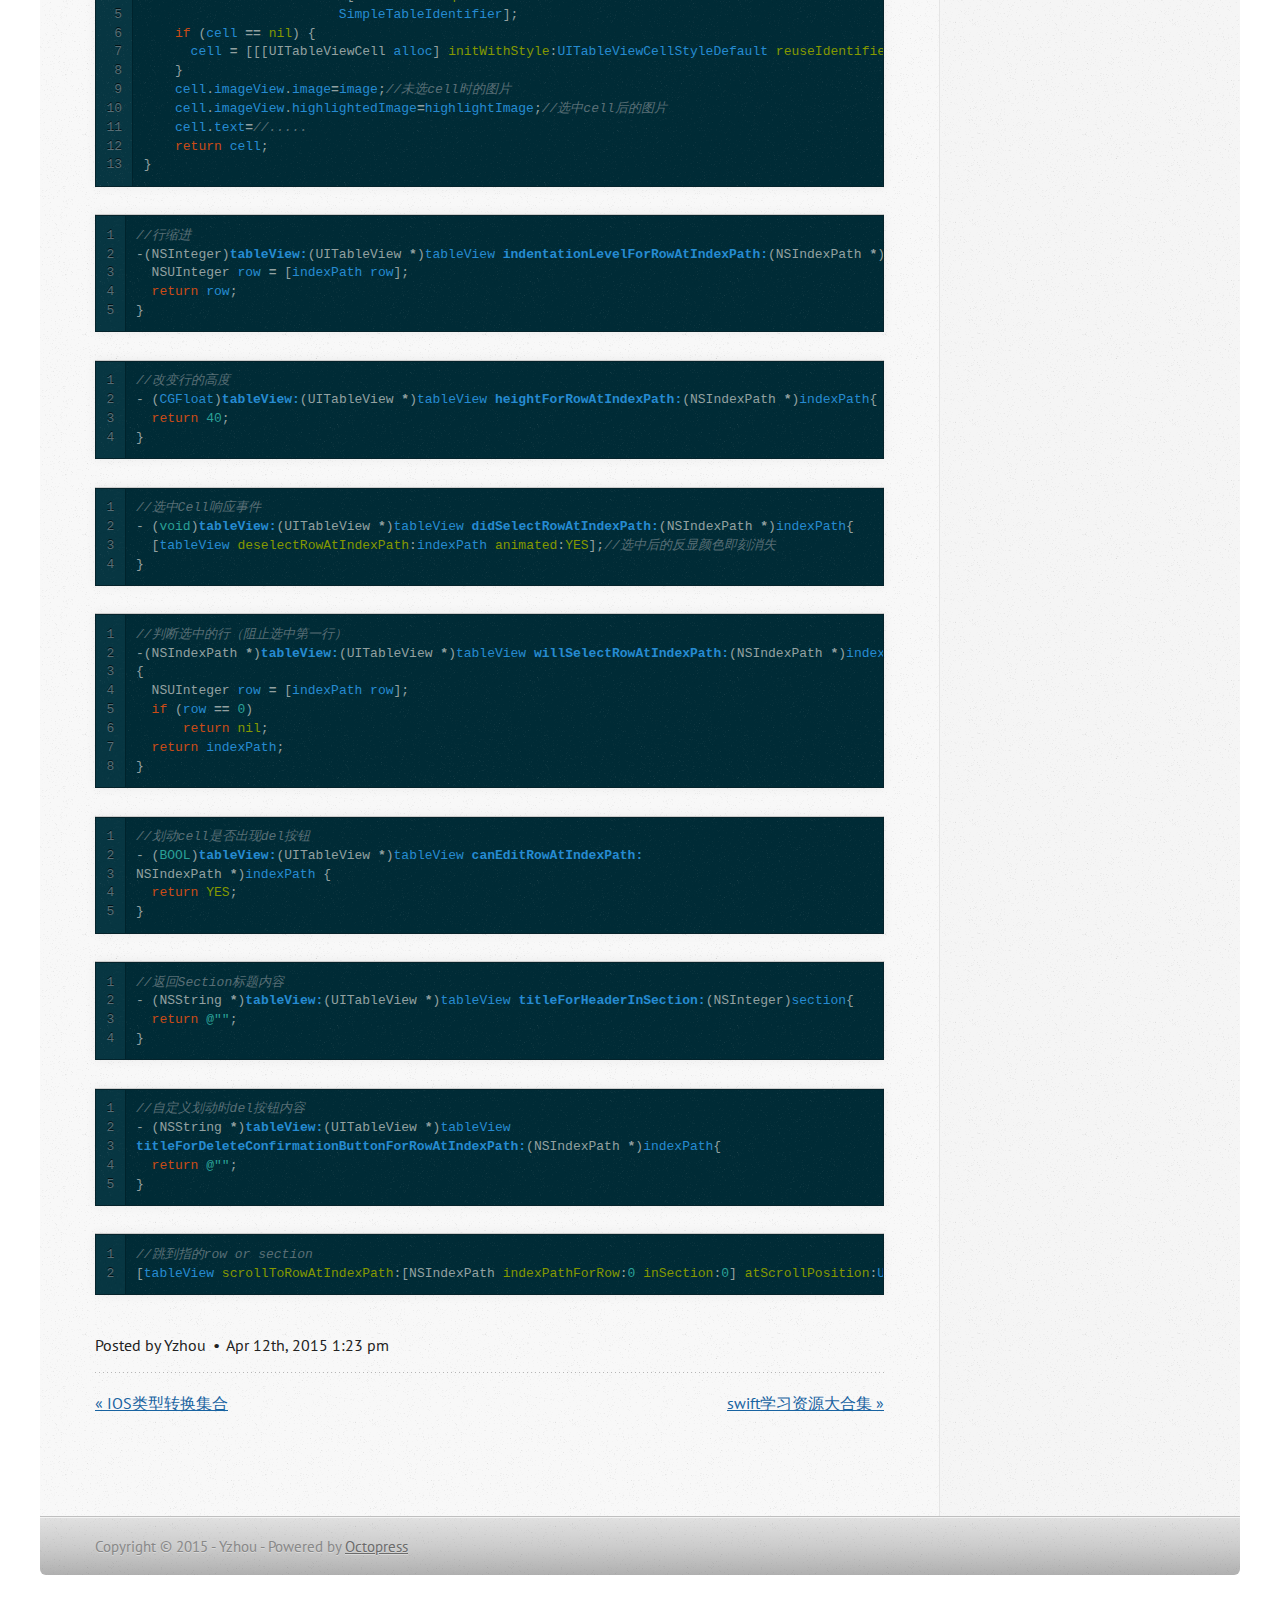
<file: blog/2015/04/12/tableviewdetail/index.html>
<!DOCTYPE html>
<!--[if IEMobile 7 ]><html class="no-js iem7"><![endif]-->
<!--[if lt IE 9]><html class="no-js lte-ie8"><![endif]-->
<!--[if (gt IE 8)|(gt IEMobile 7)|!(IEMobile)|!(IE)]><!--><html class="no-js" lang="en"><!--<![endif]-->
<head>
  <meta charset="utf-8">
  <title>Tableview小细节 - Yzhou&#8217;s Blog</title>
  <meta name="author" content="Yzhou">

  
  <meta name="description" content="取消cell点击变色 1
cell.selectionStyle = UITableViewCellSe; 禁止边缘滑动 1
tableview.bounces = NO; 设置分界线颜色 1
tableview.separatorColor = [UIColor clearColor];// &hellip;">
  

  <!-- http://t.co/dKP3o1e -->
  <meta name="HandheldFriendly" content="True">
  <meta name="MobileOptimized" content="320">
  <meta name="viewport" content="width=device-width, initial-scale=1">

  
  <link rel="canonical" href="http://zhouyuan430.github.io/blog/2015/04/12/tableviewdetail/">
  <link href="/favicon.png" rel="icon">
  <link href="/stylesheets/screen.css" media="screen, projection" rel="stylesheet" type="text/css">
  <link href="/atom.xml" rel="alternate" title="Yzhou's Blog" type="application/atom+xml">
  <script src="/javascripts/modernizr-2.0.js"></script>
  <script src="//ajax.useso.com/ajax/libs/jquery/1.9.1/jquery.min.js"></script>
  <script>!window.jQuery && document.write(unescape('%3Cscript src="/javascripts/libs/jquery.min.js"%3E%3C/script%3E'))</script>
  <script src="/javascripts/octopress.js" type="text/javascript"></script>
  <!--Fonts from Google"s Web font directory at http://google.com/webfonts -->
<link href="http://fonts.useso.com/css?family=PT+Serif:regular,italic,bold,bolditalic" rel="stylesheet" type="text/css">
<link href="http://fonts.useso.com/css?family=PT+Sans:regular,italic,bold,bolditalic" rel="stylesheet" type="text/css">
  

</head>

<body   >
  <header role="banner"><hgroup>
  <h1><a href="/">Yzhou&#8217;s Blog</a></h1>
  
    <h2>自己的小地方</h2>
  
</hgroup>

</header>
  <nav role="navigation"><ul class="subscription" data-subscription="rss">
  <li><a href="/atom.xml" rel="subscribe-rss" title="subscribe via RSS">RSS</a></li>
  
</ul>
  
<form action="https://www.google.com/search" method="get">
  <fieldset role="search">
    <input type="hidden" name="sitesearch" value="zhouyuan430.github.io">
    <input class="search" type="text" name="q" results="0" placeholder="Search"/>
  </fieldset>
</form>
  
<ul class="main-navigation">
  <li><a href="/">Blog</a></li>
  <li><a href="/blog/archives">Archives</a></li>
</ul>

</nav>
  <div id="main">
    <div id="content">
      <div>
<article class="hentry" role="article">
  
  <header>
    
      <h1 class="entry-title">Tableview小细节</h1>
    
    
      <p class="meta">
        




<time class='entry-date' datetime='2015-04-12T13:23:36+08:00'><span class='date'><span class='date-month'>Apr</span> <span class='date-day'>12</span><span class='date-suffix'>th</span>, <span class='date-year'>2015</span></span> <span class='time'>1:23 pm</span></time>
        
      </p>
    
  </header>


<div class="entry-content"><h4>取消cell点击变色</h4>

<figure class='code'><figcaption><span></span></figcaption><div class="highlight"><table><tr><td class="gutter"><pre class="line-numbers"><span class='line-number'>1</span>
</pre></td><td class='code'><pre><code class='objc'><span class='line'><span class="n">cell</span><span class="p">.</span><span class="n">selectionStyle</span> <span class="o">=</span> <span class="n">UITableViewCellSe</span><span class="p">;</span>
</span></code></pre></td></tr></table></div></figure>


<h4>禁止边缘滑动</h4>

<figure class='code'><figcaption><span></span></figcaption><div class="highlight"><table><tr><td class="gutter"><pre class="line-numbers"><span class='line-number'>1</span>
</pre></td><td class='code'><pre><code class='objc'><span class='line'><span class="n">tableview</span><span class="p">.</span><span class="n">bounces</span> <span class="o">=</span> <span class="nb">NO</span><span class="p">;</span>
</span></code></pre></td></tr></table></div></figure>


<!--more-->


<h4>设置分界线颜色</h4>

<figure class='code'><figcaption><span></span></figcaption><div class="highlight"><table><tr><td class="gutter"><pre class="line-numbers"><span class='line-number'>1</span>
</pre></td><td class='code'><pre><code class='objc'><span class='line'><span class="n">tableview</span><span class="p">.</span><span class="n">separatorColor</span> <span class="o">=</span> <span class="p">[</span><span class="bp">UIColor</span> <span class="n">clearColor</span><span class="p">];</span><span class="c1">//无颜色</span>
</span></code></pre></td></tr></table></div></figure>


<h4>实现右侧的小灰色箭头</h4>

<p>只要将cell的accessoryType属性设置为<code>UITableViewCellAccessoryDisclosureIndicator</code>就可以了。</p>

<figure class='code'><figcaption><span></span></figcaption><div class="highlight"><table><tr><td class="gutter"><pre class="line-numbers"><span class='line-number'>1</span>
</pre></td><td class='code'><pre><code class='objc'><span class='line'><span class="n">cell</span><span class="p">.</span><span class="n">accessoryType</span> <span class="o">=</span> <span class="n">UITableViewCellAccessoryDisclosureIndicator</span><span class="p">;</span>
</span></code></pre></td></tr></table></div></figure>


<p>其他格式：像对勾、删除什么类似，更改一下属性值即可</p>

<h4>去掉底部多余分割线</h4>

<figure class='code'><figcaption><span></span></figcaption><div class="highlight"><table><tr><td class="gutter"><pre class="line-numbers"><span class='line-number'>1</span>
</pre></td><td class='code'><pre><code class='objc'><span class='line'><span class="nb">self</span><span class="p">.</span><span class="n">tableView</span><span class="p">.</span><span class="n">tableFooterView</span><span class="o">=</span><span class="p">[[</span><span class="bp">UIView</span> <span class="n">alloc</span><span class="p">]</span><span class="n">init</span><span class="p">];</span>
</span></code></pre></td></tr></table></div></figure>


<h4>UITableView各种Method</h4>

<figure class='code'><figcaption><span></span></figcaption><div class="highlight"><table><tr><td class="gutter"><pre class="line-numbers"><span class='line-number'>1</span>
<span class='line-number'>2</span>
<span class='line-number'>3</span>
<span class='line-number'>4</span>
</pre></td><td class='code'><pre><code class='objc'><span class='line'><span class="c1">//指定有多少个分区(Section)，默认为1  </span>
</span><span class='line'><span class="p">-(</span><span class="bp">NSInteger</span><span class="p">)</span><span class="nf">numberOfSectionsInTableView:</span><span class="p">(</span><span class="bp">UITableView</span> <span class="o">*</span><span class="p">)</span><span class="nv">tableView</span> <span class="p">{</span>
</span><span class='line'>  <span class="k">return</span> <span class="mi">4</span><span class="p">;</span>
</span><span class='line'><span class="p">}</span>
</span></code></pre></td></tr></table></div></figure>




<figure class='code'><figcaption><span></span></figcaption><div class="highlight"><table><tr><td class="gutter"><pre class="line-numbers"><span class='line-number'>1</span>
<span class='line-number'>2</span>
<span class='line-number'>3</span>
<span class='line-number'>4</span>
</pre></td><td class='code'><pre><code class='objc'><span class='line'><span class="c1">//指定每个分区中有多少行，默认为1</span>
</span><span class='line'><span class="p">-</span> <span class="p">(</span><span class="bp">NSInteger</span><span class="p">)</span><span class="nf">tableView:</span><span class="p">(</span><span class="bp">UITableView</span> <span class="o">*</span><span class="p">)</span><span class="nv">tableView</span> <span class="nf">numberOfRowsInSection:</span>  <span class="p">(</span><span class="bp">NSInteger</span><span class="p">)</span><span class="nv">section</span><span class="p">{</span>
</span><span class='line'>      <span class="k">return</span> <span class="mi">4</span><span class="p">;</span>
</span><span class='line'><span class="p">}</span>
</span></code></pre></td></tr></table></div></figure>




<figure class='code'><figcaption><span></span></figcaption><div class="highlight"><table><tr><td class="gutter"><pre class="line-numbers"><span class='line-number'>1</span>
<span class='line-number'>2</span>
<span class='line-number'>3</span>
<span class='line-number'>4</span>
</pre></td><td class='code'><pre><code class='objc'><span class='line'><span class="c1">// Section Titles 每个section显示的标题</span>
</span><span class='line'><span class="p">-</span> <span class="p">(</span><span class="bp">NSString</span> <span class="o">*</span><span class="p">)</span><span class="nf">tableView:</span><span class="p">(</span><span class="bp">UITableView</span> <span class="o">*</span><span class="p">)</span><span class="nv">tableView</span> <span class="nf">titleForHeaderInSection:</span>    <span class="p">(</span><span class="bp">NSInteger</span><span class="p">)</span><span class="nv">section</span><span class="p">{</span>
</span><span class='line'>  <span class="k">return</span> <span class="s">@&quot;&quot;</span><span class="p">;</span>
</span><span class='line'><span class="p">}</span>
</span></code></pre></td></tr></table></div></figure>




<figure class='code'><figcaption><span></span></figcaption><div class="highlight"><table><tr><td class="gutter"><pre class="line-numbers"><span class='line-number'>1</span>
<span class='line-number'>2</span>
<span class='line-number'>3</span>
<span class='line-number'>4</span>
<span class='line-number'>5</span>
<span class='line-number'>6</span>
<span class='line-number'>7</span>
<span class='line-number'>8</span>
<span class='line-number'>9</span>
<span class='line-number'>10</span>
<span class='line-number'>11</span>
<span class='line-number'>12</span>
<span class='line-number'>13</span>
</pre></td><td class='code'><pre><code class='objc'><span class='line'><span class="c1">//绘制Cell</span>
</span><span class='line'><span class="p">-(</span><span class="bp">UITableViewCell</span> <span class="o">*</span><span class="p">)</span><span class="nf">tableView:</span><span class="p">(</span><span class="bp">UITableView</span> <span class="o">*</span><span class="p">)</span><span class="nv">tableView</span> <span class="nf">cellForRowAtIndexPath:</span><span class="p">(</span><span class="bp">NSIndexPath</span> <span class="o">*</span><span class="p">)</span><span class="nv">indexPath</span> <span class="p">{</span>
</span><span class='line'>  <span class="k">static</span> <span class="bp">NSString</span> <span class="o">*</span><span class="n">SimpleTableIdentifier</span> <span class="o">=</span> <span class="s">@&quot;SimpleTableIdentifier&quot;</span><span class="p">;</span>
</span><span class='line'>  <span class="bp">UITableViewCell</span> <span class="o">*</span><span class="n">cell</span> <span class="o">=</span> <span class="p">[</span><span class="n">tableView</span> <span class="nl">dequeueReusableCellWithIdentifier</span><span class="p">:</span>
</span><span class='line'>                         <span class="n">SimpleTableIdentifier</span><span class="p">];</span>
</span><span class='line'>    <span class="k">if</span> <span class="p">(</span><span class="n">cell</span> <span class="o">==</span> <span class="nb">nil</span><span class="p">)</span> <span class="p">{</span>
</span><span class='line'>      <span class="n">cell</span> <span class="o">=</span> <span class="p">[[[</span><span class="bp">UITableViewCell</span> <span class="n">alloc</span><span class="p">]</span> <span class="nl">initWithStyle</span><span class="p">:</span><span class="n">UITableViewCellStyleDefault</span> <span class="nl">reuseIdentifier</span><span class="p">:</span> <span class="n">SimpleTableIdentifier</span><span class="p">]</span> <span class="n">autorelease</span><span class="p">];</span>
</span><span class='line'>    <span class="p">}</span>
</span><span class='line'>    <span class="n">cell</span><span class="p">.</span><span class="n">imageView</span><span class="p">.</span><span class="n">image</span><span class="o">=</span><span class="n">image</span><span class="p">;</span><span class="c1">//未选cell时的图片</span>
</span><span class='line'>    <span class="n">cell</span><span class="p">.</span><span class="n">imageView</span><span class="p">.</span><span class="n">highlightedImage</span><span class="o">=</span><span class="n">highlightImage</span><span class="p">;</span><span class="c1">//选中cell后的图片</span>
</span><span class='line'>    <span class="n">cell</span><span class="p">.</span><span class="n">text</span><span class="o">=</span><span class="c1">//.....</span>
</span><span class='line'>    <span class="k">return</span> <span class="n">cell</span><span class="p">;</span>
</span><span class='line'><span class="p">}</span>
</span></code></pre></td></tr></table></div></figure>




<figure class='code'><figcaption><span></span></figcaption><div class="highlight"><table><tr><td class="gutter"><pre class="line-numbers"><span class='line-number'>1</span>
<span class='line-number'>2</span>
<span class='line-number'>3</span>
<span class='line-number'>4</span>
<span class='line-number'>5</span>
</pre></td><td class='code'><pre><code class='objc'><span class='line'><span class="c1">//行缩进</span>
</span><span class='line'><span class="p">-(</span><span class="bp">NSInteger</span><span class="p">)</span><span class="nf">tableView:</span><span class="p">(</span><span class="bp">UITableView</span> <span class="o">*</span><span class="p">)</span><span class="nv">tableView</span> <span class="nf">indentationLevelForRowAtIndexPath:</span><span class="p">(</span><span class="bp">NSIndexPath</span> <span class="o">*</span><span class="p">)</span><span class="nv">indexPath</span><span class="p">{</span>
</span><span class='line'>  <span class="bp">NSUInteger</span> <span class="n">row</span> <span class="o">=</span> <span class="p">[</span><span class="n">indexPath</span> <span class="n">row</span><span class="p">];</span>
</span><span class='line'>  <span class="k">return</span> <span class="n">row</span><span class="p">;</span>
</span><span class='line'><span class="p">}</span>
</span></code></pre></td></tr></table></div></figure>




<figure class='code'><figcaption><span></span></figcaption><div class="highlight"><table><tr><td class="gutter"><pre class="line-numbers"><span class='line-number'>1</span>
<span class='line-number'>2</span>
<span class='line-number'>3</span>
<span class='line-number'>4</span>
</pre></td><td class='code'><pre><code class='objc'><span class='line'><span class="c1">//改变行的高度</span>
</span><span class='line'><span class="p">-</span> <span class="p">(</span><span class="n">CGFloat</span><span class="p">)</span><span class="nf">tableView:</span><span class="p">(</span><span class="bp">UITableView</span> <span class="o">*</span><span class="p">)</span><span class="nv">tableView</span> <span class="nf">heightForRowAtIndexPath:</span><span class="p">(</span><span class="bp">NSIndexPath</span> <span class="o">*</span><span class="p">)</span><span class="nv">indexPath</span><span class="p">{</span>
</span><span class='line'>  <span class="k">return</span> <span class="mi">40</span><span class="p">;</span>
</span><span class='line'><span class="p">}</span>
</span></code></pre></td></tr></table></div></figure>




<figure class='code'><figcaption><span></span></figcaption><div class="highlight"><table><tr><td class="gutter"><pre class="line-numbers"><span class='line-number'>1</span>
<span class='line-number'>2</span>
<span class='line-number'>3</span>
<span class='line-number'>4</span>
</pre></td><td class='code'><pre><code class='objc'><span class='line'><span class="c1">//选中Cell响应事件</span>
</span><span class='line'><span class="p">-</span> <span class="p">(</span><span class="kt">void</span><span class="p">)</span><span class="nf">tableView:</span><span class="p">(</span><span class="bp">UITableView</span> <span class="o">*</span><span class="p">)</span><span class="nv">tableView</span> <span class="nf">didSelectRowAtIndexPath:</span><span class="p">(</span><span class="bp">NSIndexPath</span> <span class="o">*</span><span class="p">)</span><span class="nv">indexPath</span><span class="p">{</span>
</span><span class='line'>  <span class="p">[</span><span class="n">tableView</span> <span class="nl">deselectRowAtIndexPath</span><span class="p">:</span><span class="n">indexPath</span> <span class="nl">animated</span><span class="p">:</span><span class="nb">YES</span><span class="p">];</span><span class="c1">//选中后的反显颜色即刻消失</span>
</span><span class='line'><span class="p">}</span>
</span></code></pre></td></tr></table></div></figure>




<figure class='code'><figcaption><span></span></figcaption><div class="highlight"><table><tr><td class="gutter"><pre class="line-numbers"><span class='line-number'>1</span>
<span class='line-number'>2</span>
<span class='line-number'>3</span>
<span class='line-number'>4</span>
<span class='line-number'>5</span>
<span class='line-number'>6</span>
<span class='line-number'>7</span>
<span class='line-number'>8</span>
</pre></td><td class='code'><pre><code class='objc'><span class='line'><span class="c1">//判断选中的行（阻止选中第一行）</span>
</span><span class='line'><span class="p">-(</span><span class="bp">NSIndexPath</span> <span class="o">*</span><span class="p">)</span><span class="nf">tableView:</span><span class="p">(</span><span class="bp">UITableView</span> <span class="o">*</span><span class="p">)</span><span class="nv">tableView</span> <span class="nf">willSelectRowAtIndexPath:</span><span class="p">(</span><span class="bp">NSIndexPath</span> <span class="o">*</span><span class="p">)</span><span class="nv">indexPath</span>
</span><span class='line'><span class="p">{</span>
</span><span class='line'>  <span class="bp">NSUInteger</span> <span class="n">row</span> <span class="o">=</span> <span class="p">[</span><span class="n">indexPath</span> <span class="n">row</span><span class="p">];</span>
</span><span class='line'>  <span class="k">if</span> <span class="p">(</span><span class="n">row</span> <span class="o">==</span> <span class="mi">0</span><span class="p">)</span>
</span><span class='line'>      <span class="k">return</span> <span class="nb">nil</span><span class="p">;</span>
</span><span class='line'>  <span class="k">return</span> <span class="n">indexPath</span><span class="p">;</span>
</span><span class='line'><span class="p">}</span>
</span></code></pre></td></tr></table></div></figure>




<figure class='code'><figcaption><span></span></figcaption><div class="highlight"><table><tr><td class="gutter"><pre class="line-numbers"><span class='line-number'>1</span>
<span class='line-number'>2</span>
<span class='line-number'>3</span>
<span class='line-number'>4</span>
<span class='line-number'>5</span>
</pre></td><td class='code'><pre><code class='objc'><span class='line'><span class="c1">//划动cell是否出现del按钮</span>
</span><span class='line'><span class="p">-</span> <span class="p">(</span><span class="kt">BOOL</span><span class="p">)</span><span class="nf">tableView:</span><span class="p">(</span><span class="bp">UITableView</span> <span class="o">*</span><span class="p">)</span><span class="nv">tableView</span> <span class="nf">canEditRowAtIndexPath:</span>
</span><span class='line'><span class="bp">NSIndexPath</span> <span class="o">*</span><span class="p">)</span><span class="n">indexPath</span> <span class="p">{</span>
</span><span class='line'>  <span class="k">return</span> <span class="nb">YES</span><span class="p">;</span>
</span><span class='line'><span class="p">}</span>
</span></code></pre></td></tr></table></div></figure>




<figure class='code'><figcaption><span></span></figcaption><div class="highlight"><table><tr><td class="gutter"><pre class="line-numbers"><span class='line-number'>1</span>
<span class='line-number'>2</span>
<span class='line-number'>3</span>
<span class='line-number'>4</span>
</pre></td><td class='code'><pre><code class='objc'><span class='line'><span class="c1">//返回Section标题内容</span>
</span><span class='line'><span class="p">-</span> <span class="p">(</span><span class="bp">NSString</span> <span class="o">*</span><span class="p">)</span><span class="nf">tableView:</span><span class="p">(</span><span class="bp">UITableView</span> <span class="o">*</span><span class="p">)</span><span class="nv">tableView</span> <span class="nf">titleForHeaderInSection:</span><span class="p">(</span><span class="bp">NSInteger</span><span class="p">)</span><span class="nv">section</span><span class="p">{</span>
</span><span class='line'>  <span class="k">return</span> <span class="s">@&quot;&quot;</span><span class="p">;</span>
</span><span class='line'><span class="p">}</span>
</span></code></pre></td></tr></table></div></figure>




<figure class='code'><figcaption><span></span></figcaption><div class="highlight"><table><tr><td class="gutter"><pre class="line-numbers"><span class='line-number'>1</span>
<span class='line-number'>2</span>
<span class='line-number'>3</span>
<span class='line-number'>4</span>
<span class='line-number'>5</span>
</pre></td><td class='code'><pre><code class='objc'><span class='line'><span class="c1">//自定义划动时del按钮内容</span>
</span><span class='line'><span class="p">-</span> <span class="p">(</span><span class="bp">NSString</span> <span class="o">*</span><span class="p">)</span><span class="nf">tableView:</span><span class="p">(</span><span class="bp">UITableView</span> <span class="o">*</span><span class="p">)</span><span class="nv">tableView</span>
</span><span class='line'><span class="nf">titleForDeleteConfirmationButtonForRowAtIndexPath:</span><span class="p">(</span><span class="bp">NSIndexPath</span> <span class="o">*</span><span class="p">)</span><span class="nv">indexPath</span><span class="p">{</span>
</span><span class='line'>  <span class="k">return</span> <span class="s">@&quot;&quot;</span><span class="p">;</span>
</span><span class='line'><span class="p">}</span>
</span></code></pre></td></tr></table></div></figure>




<figure class='code'><figcaption><span></span></figcaption><div class="highlight"><table><tr><td class="gutter"><pre class="line-numbers"><span class='line-number'>1</span>
<span class='line-number'>2</span>
</pre></td><td class='code'><pre><code class='objc'><span class='line'><span class="c1">//跳到指的row or section</span>
</span><span class='line'><span class="p">[</span><span class="n">tableView</span> <span class="nl">scrollToRowAtIndexPath</span><span class="p">:[</span><span class="bp">NSIndexPath</span> <span class="nl">indexPathForRow</span><span class="p">:</span><span class="mi">0</span> <span class="nl">inSection</span><span class="p">:</span><span class="mi">0</span><span class="p">]</span> <span class="nl">atScrollPosition</span><span class="p">:</span><span class="n">UITableViewScrollPositionBottom</span> <span class="nl">animated</span><span class="p">:</span><span class="nb">NO</span><span class="p">];</span>
</span></code></pre></td></tr></table></div></figure>



</div>


  <footer>
    <p class="meta">
      
  

<span class="byline author vcard">Posted by <span class="fn">Yzhou</span></span>

      




<time class='entry-date' datetime='2015-04-12T13:23:36+08:00'><span class='date'><span class='date-month'>Apr</span> <span class='date-day'>12</span><span class='date-suffix'>th</span>, <span class='date-year'>2015</span></span> <span class='time'>1:23 pm</span></time>
      


    </p>
    
      <div class="sharing">
  
  
  
</div>

    
    <p class="meta">
      
        <a class="basic-alignment left" href="/blog/2015/04/11/iosleixingzhuanhuan/" title="Previous Post: IOS类型转换集合">&laquo; IOS类型转换集合</a>
      
      
        <a class="basic-alignment right" href="/blog/2015/04/13/swiftstudysource/" title="Next Post: swift学习资源大合集">swift学习资源大合集 &raquo;</a>
      
    </p>
  </footer>
</article>

</div>

<aside class="sidebar">
  
    <section>
  <h1>Recent Posts</h1>
  <ul id="recent_posts">
    
      <li class="post">
        <a href="/blog/2015/04/13/swiftstudysource/">Swift学习资源大合集</a>
      </li>
    
      <li class="post">
        <a href="/blog/2015/04/12/tableviewdetail/">Tableview小细节</a>
      </li>
    
      <li class="post">
        <a href="/blog/2015/04/11/iosleixingzhuanhuan/">IOS类型转换集合</a>
      </li>
    
      <li class="post">
        <a href="/blog/2015/04/08/my-first-octopress-blog/">My First Octopress Blog</a>
      </li>
    
  </ul>
</section>





  
</aside>


    </div>
  </div>
  <footer role="contentinfo"><p>
  Copyright &copy; 2015 - Yzhou -
  <span class="credit">Powered by <a href="http://octopress.org">Octopress</a></span>
</p>

</footer>
  











</body>
</html>
</file>
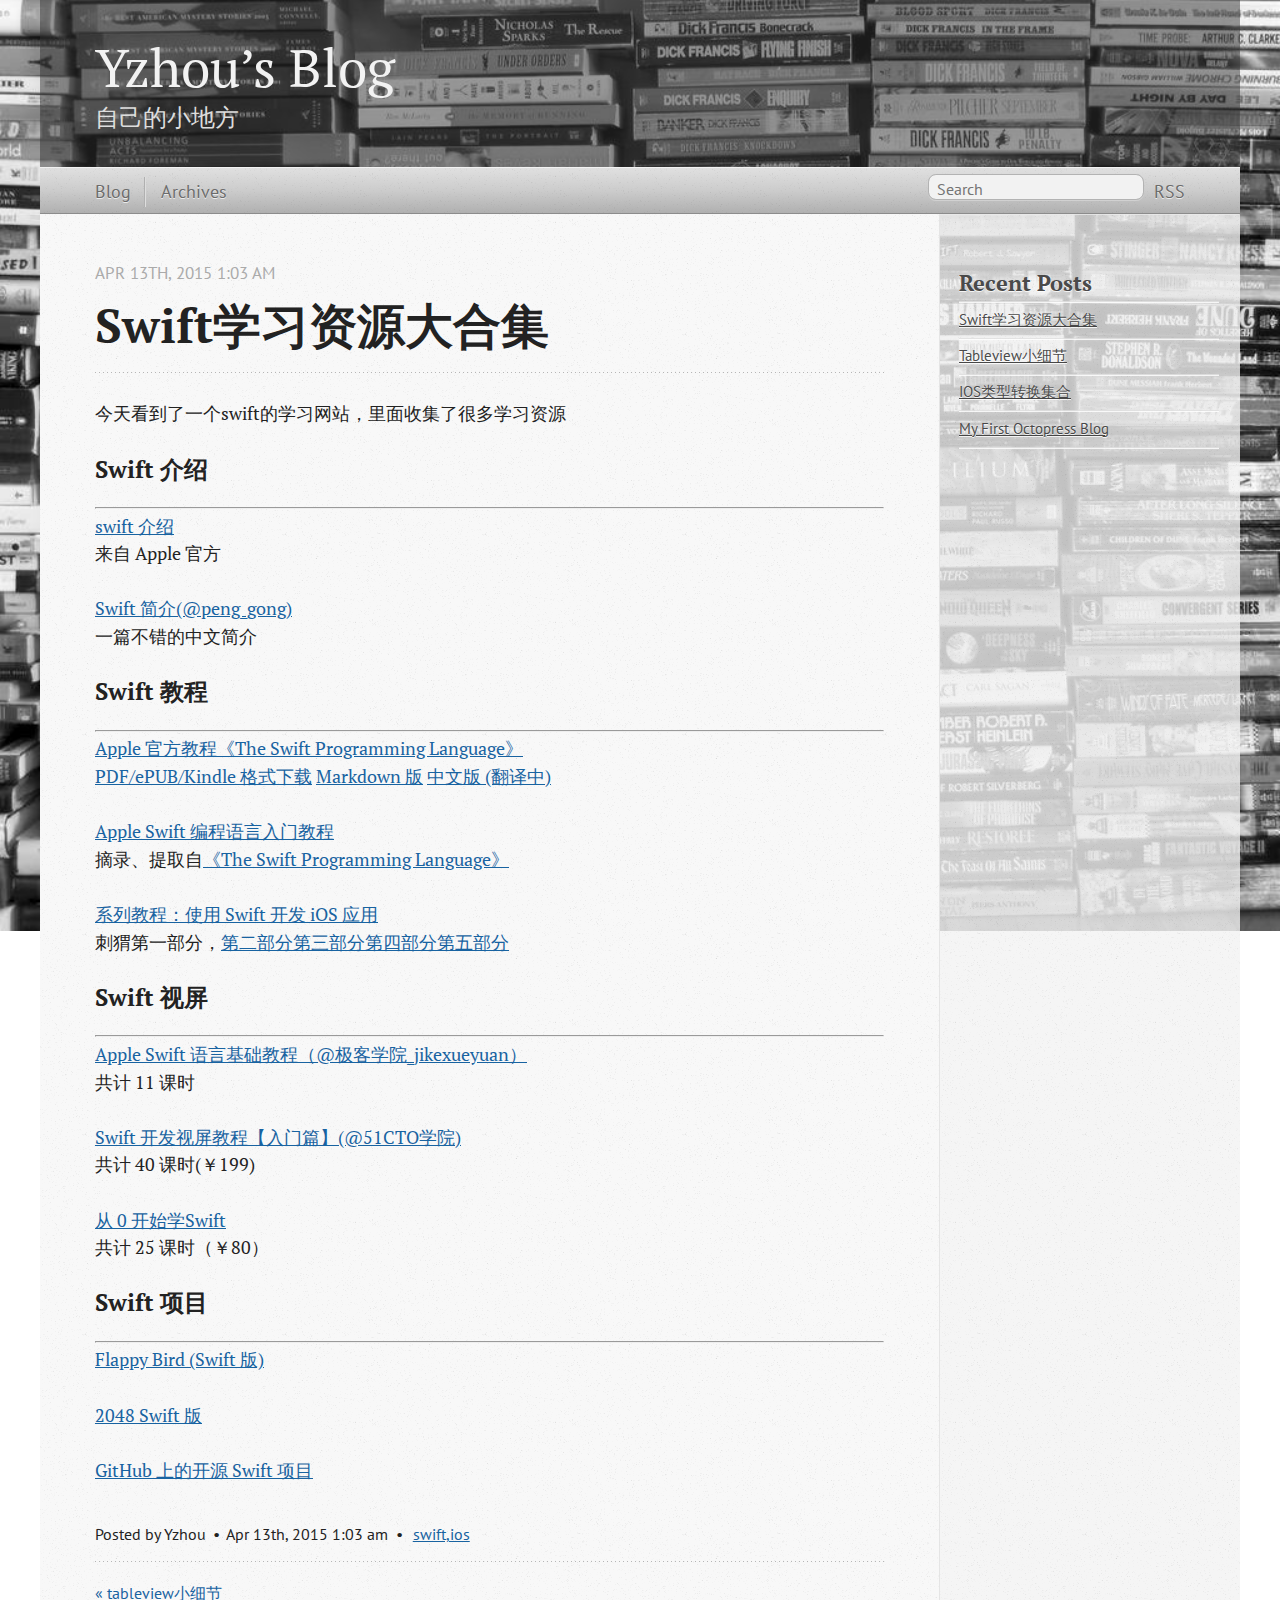
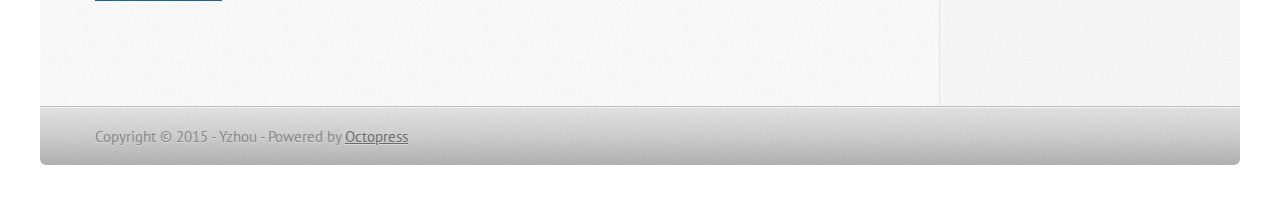
<file: blog/2015/04/13/swiftstudysource/index.html>
<!DOCTYPE html>
<!--[if IEMobile 7 ]><html class="no-js iem7"><![endif]-->
<!--[if lt IE 9]><html class="no-js lte-ie8"><![endif]-->
<!--[if (gt IE 8)|(gt IEMobile 7)|!(IEMobile)|!(IE)]><!--><html class="no-js" lang="en"><!--<![endif]-->
<head>
  <meta charset="utf-8">
  <title>Swift学习资源大合集 - Yzhou&#8217;s Blog</title>
  <meta name="author" content="Yzhou">

  
  <meta name="description" content="今天看到了一个swift的学习网站，里面收集了很多学习资源 Swift 介绍 swift 介绍
来自 Apple 官方 Swift 简介(@peng_gong)
一篇不错的中文简介 Swift 教程 Apple 官方教程《The Swift Programming Language》
PDF/ &hellip;">
  

  <!-- http://t.co/dKP3o1e -->
  <meta name="HandheldFriendly" content="True">
  <meta name="MobileOptimized" content="320">
  <meta name="viewport" content="width=device-width, initial-scale=1">

  
  <link rel="canonical" href="http://zhouyuan430.github.io/blog/2015/04/13/swiftstudysource/">
  <link href="/favicon.png" rel="icon">
  <link href="/stylesheets/screen.css" media="screen, projection" rel="stylesheet" type="text/css">
  <link href="/atom.xml" rel="alternate" title="Yzhou's Blog" type="application/atom+xml">
  <script src="/javascripts/modernizr-2.0.js"></script>
  <script src="//ajax.useso.com/ajax/libs/jquery/1.9.1/jquery.min.js"></script>
  <script>!window.jQuery && document.write(unescape('%3Cscript src="/javascripts/libs/jquery.min.js"%3E%3C/script%3E'))</script>
  <script src="/javascripts/octopress.js" type="text/javascript"></script>
  <!--Fonts from Google"s Web font directory at http://google.com/webfonts -->
<link href="http://fonts.useso.com/css?family=PT+Serif:regular,italic,bold,bolditalic" rel="stylesheet" type="text/css">
<link href="http://fonts.useso.com/css?family=PT+Sans:regular,italic,bold,bolditalic" rel="stylesheet" type="text/css">
  

</head>

<body   >
  <header role="banner"><hgroup>
  <h1><a href="/">Yzhou&#8217;s Blog</a></h1>
  
    <h2>自己的小地方</h2>
  
</hgroup>

</header>
  <nav role="navigation"><ul class="subscription" data-subscription="rss">
  <li><a href="/atom.xml" rel="subscribe-rss" title="subscribe via RSS">RSS</a></li>
  
</ul>
  
<form action="https://www.google.com/search" method="get">
  <fieldset role="search">
    <input type="hidden" name="sitesearch" value="zhouyuan430.github.io">
    <input class="search" type="text" name="q" results="0" placeholder="Search"/>
  </fieldset>
</form>
  
<ul class="main-navigation">
  <li><a href="/">Blog</a></li>
  <li><a href="/blog/archives">Archives</a></li>
</ul>

</nav>
  <div id="main">
    <div id="content">
      <div>
<article class="hentry" role="article">
  
  <header>
    
      <h1 class="entry-title">Swift学习资源大合集</h1>
    
    
      <p class="meta">
        




<time class='entry-date' datetime='2015-04-13T01:03:21+08:00'><span class='date'><span class='date-month'>Apr</span> <span class='date-day'>13</span><span class='date-suffix'>th</span>, <span class='date-year'>2015</span></span> <span class='time'>1:03 am</span></time>
        
      </p>
    
  </header>


<div class="entry-content"><p>今天看到了一个swift的学习网站，里面收集了很多学习资源</p>

<h3>Swift 介绍</h3>

<hr />

<p><a href="https://developer.apple.com/swift/">swift 介绍</a><br/>
来自 Apple 官方</p>

<p><a href="http://zh.lucida.me/blog/an-introduction-to-swift/">Swift 简介(@peng_gong)</a><br/>
一篇不错的中文简介<!--more--></p>

<h3>Swift 教程</h3>

<hr />

<p><a href="https://developer.apple.com/library/prerelease/ios/documentation/Swift/Conceptual/Swift_Programming_Language/">Apple 官方教程《The Swift Programming Language》</a><br/>
<a href="http://pan.baidu.com/s/1sjO4Ab7">PDF/ePUB/Kindle 格式下载</a>
<a href="https://code.csdn.net/theSalt/swift">Markdown 版</a>
<a href="https://github.com/numbbbbb/the-swift-programming-language-in-chinese">中文版 (翻译中)</a></p>

<p><a href="http://gashero.iteye.com/blog/2075324">Apple Swift 编程语言入门教程</a><br/>
摘录、提取自<a href="https://developer.apple.com/library/prerelease/ios/documentation/Swift/Conceptual/Swift_Programming_Language/">《The Swift Programming Language》</a></p>

<p><a href="http://jamesonquave.com/blog/developing-ios-apps-using-swift-tutorial/">系列教程：使用 Swift 开发 iOS 应用</a><br/>
刺猬第一部分，<a href="http://jamesonquave.com/blog/developing-ios-apps-using-swift-tutorial-part-2/">第二部分</a><a href="http://jamesonquave.com/blog/developing-ios-apps-using-swift-part-3-best-practices/">第三部分</a><a href="http://jamesonquave.com/blog/developing-ios-apps-using-swift-part-4-adding-interactions/">第四部分</a><a href="http://jamesonquave.com/blog/developing-ios-apps-using-swift-part-5-async-image-loading-and-caching/">第五部分</a></p>

<h3>Swift 视屏</h3>

<hr />

<p><a href="http://www.jikexueyuan.com/course/92.html">Apple Swift 语言基础教程（@极客学院_jikexueyuan）</a><br/>
共计 11 课时</p>

<p><a href="http://edu.51cto.com/course/course_id-1387.html">Swift 开发视屏教程【入门篇】(@51CTO学院)</a><br/>
共计 40 课时(￥199)</p>

<p><a href="http://www.chuanke.com/1510206-101769.html">从 0 开始学Swift</a><br/>
共计 25 课时（￥80）</p>

<h3>Swift 项目</h3>

<hr />

<p><a href="https://github.com/fullstackio/FlappySwift">Flappy Bird (Swift 版)</a></p>

<p><a href="https://github.com/austinzheng/swift-2048">2048 Swift 版</a></p>

<p><a href="https://github.com/search?l=Swift&amp;q=swift&amp;ref=cmdform&amp;type=Repositories">GitHub 上的开源 Swift 项目</a></p>
</div>


  <footer>
    <p class="meta">
      
  

<span class="byline author vcard">Posted by <span class="fn">Yzhou</span></span>

      




<time class='entry-date' datetime='2015-04-13T01:03:21+08:00'><span class='date'><span class='date-month'>Apr</span> <span class='date-day'>13</span><span class='date-suffix'>th</span>, <span class='date-year'>2015</span></span> <span class='time'>1:03 am</span></time>
      

<span class="categories">
  
    <a class='category' href='/blog/categories/swift-ios/'>swift,ios</a>
  
</span>


    </p>
    
      <div class="sharing">
  
  
  
</div>

    
    <p class="meta">
      
        <a class="basic-alignment left" href="/blog/2015/04/12/tableviewdetail/" title="Previous Post: tableview小细节">&laquo; tableview小细节</a>
      
      
    </p>
  </footer>
</article>

</div>

<aside class="sidebar">
  
    <section>
  <h1>Recent Posts</h1>
  <ul id="recent_posts">
    
      <li class="post">
        <a href="/blog/2015/04/13/swiftstudysource/">Swift学习资源大合集</a>
      </li>
    
      <li class="post">
        <a href="/blog/2015/04/12/tableviewdetail/">Tableview小细节</a>
      </li>
    
      <li class="post">
        <a href="/blog/2015/04/11/iosleixingzhuanhuan/">IOS类型转换集合</a>
      </li>
    
      <li class="post">
        <a href="/blog/2015/04/08/my-first-octopress-blog/">My First Octopress Blog</a>
      </li>
    
  </ul>
</section>





  
</aside>


    </div>
  </div>
  <footer role="contentinfo"><p>
  Copyright &copy; 2015 - Yzhou -
  <span class="credit">Powered by <a href="http://octopress.org">Octopress</a></span>
</p>

</footer>
  











</body>
</html>
</file>
<file: stylesheets/screen.css>
html,body,div,span,applet,object,iframe,h1,h2,h3,h4,h5,h6,p,blockquote,pre,a,abbr,acronym,address,big,cite,code,del,dfn,em,img,ins,kbd,q,s,samp,small,strike,strong,sub,sup,tt,var,b,u,i,center,dl,dt,dd,ol,ul,li,fieldset,form,label,legend,table,caption,tbody,tfoot,thead,tr,th,td,article,aside,canvas,details,embed,figure,figcaption,footer,header,hgroup,menu,nav,output,ruby,section,summary,time,mark,audio,video{margin:0;padding:0;border:0;font:inherit;font-size:100%;vertical-align:baseline}html{line-height:1}ol,ul{list-style:none}table{border-collapse:collapse;border-spacing:0}caption,th,td{text-align:left;font-weight:normal;vertical-align:middle}q,blockquote{quotes:none}q:before,q:after,blockquote:before,blockquote:after{content:"";content:none}a img{border:none}article,aside,details,figcaption,figure,footer,header,hgroup,main,menu,nav,section,summary{display:block}article,aside,details,figcaption,figure,footer,header,hgroup,main,menu,nav,section,summary{display:block}a{color:#1863a1}a:visited{color:#751590}a:focus{color:#0181eb}a:hover{color:#0181eb}a:active{color:#01579f}aside.sidebar a{color:#1863a1}aside.sidebar a:focus{color:#0181eb}aside.sidebar a:hover{color:#0181eb}aside.sidebar a:active{color:#01579f}a{-moz-transition:color 0.3s;-o-transition:color 0.3s;-webkit-transition:color 0.3s;transition:color 0.3s}html{background:url('/images/base.jpg?1428487446') no-repeat center center fixed;-webkit-background-size:cover;-moz-background-size:cover;-o-background-size:cover;background-size:cover}body>div{background:rgba(242,242,242,0.8) url('/images/noise.png?1428487446') top left;border-bottom:1px solid #bfbfbf}body>div>div{background:#f8f8f8 url('/images/noise.png?1428487446') top left;border-right:1px solid rgba(224,224,224,0.8)}.heading,body>header h1,h1,h2,h3,h4,h5,h6{font-family:"PT Serif","Georgia","Helvetica Neue",Arial,sans-serif}.sans,body>header h2,article header p.meta,article>footer,#content .blog-index footer,html .gist .gist-file .gist-meta,#blog-archives a.category,#blog-archives time,aside.sidebar section,body>footer{font-family:"PT Sans","Helvetica Neue",Arial,sans-serif}.serif,body,#content .blog-index a[rel=full-article]{font-family:"PT Serif",Georgia,Times,"Times New Roman",serif}.mono,pre,code,tt,p code,li code{font-family:Menlo,Monaco,"Andale Mono","lucida console","Courier New",monospace}body>header h1{font-size:2.2em;font-family:"PT Serif","Georgia","Helvetica Neue",Arial,sans-serif;font-weight:normal;line-height:1.2em;margin-bottom:0.6667em}body>header h2{font-family:"PT Serif","Georgia","Helvetica Neue",Arial,sans-serif}body{line-height:1.5em;color:#222}h1{font-size:2.2em;line-height:1.2em}@media only screen and (min-width: 992px){body{font-size:1.15em}h1{font-size:2.6em;line-height:1.2em}}h1,h2,h3,h4,h5,h6{text-rendering:optimizelegibility;margin-bottom:1em;font-weight:bold}h2,section h1{font-size:1.5em}h3,section h2,section section h1{font-size:1.3em}h4,section h3,section section h2,section section section h1{font-size:1em}h5,section h4,section section h3{font-size:.9em}h6,section h5,section section h4,section section section h3{font-size:.8em}p,blockquote,ul,ol{margin-bottom:1.5em}ul{list-style-type:disc}ul ul{list-style-type:circle;margin-bottom:0px}ul ul ul{list-style-type:square;margin-bottom:0px}ol{list-style-type:decimal}ol ol{list-style-type:lower-alpha;margin-bottom:0px}ol ol ol{list-style-type:lower-roman;margin-bottom:0px}ul,ul ul,ul ol,ol,ol ul,ol ol{margin-left:1.3em}strong{font-weight:bold}em{font-style:italic}sup,sub{font-size:0.8em;position:relative;display:inline-block}sup{top:-.5em}sub{bottom:-.5em}q{font-style:italic}q:before{content:"\201C"}q:after{content:"\201D"}em,dfn{font-style:italic}strong,dfn{font-weight:bold}del,s{text-decoration:line-through}abbr,acronym{border-bottom:1px dotted;cursor:help}sub,sup{line-height:0}hr{margin-bottom:0.2em}small{font-size:.8em}big{font-size:1.2em}blockquote{font-style:italic;position:relative;font-size:1.2em;line-height:1.5em;padding-left:1em;border-left:4px solid rgba(170,170,170,0.5)}blockquote cite{font-style:italic}blockquote cite a{color:#aaa !important;word-wrap:break-word}blockquote cite:before{content:'\2014';padding-right:.3em;padding-left:.3em;color:#aaa}@media only screen and (min-width: 992px){blockquote{padding-left:1.5em;border-left-width:4px}}.pullquote-right:before,.pullquote-left:before{padding:0;border:none;content:attr(data-pullquote);float:right;width:45%;margin:.5em 0 1em 1.5em;position:relative;top:7px;font-size:1.4em;line-height:1.45em}.pullquote-left:before{float:left;margin:.5em 1.5em 1em 0}.force-wrap,article a,aside.sidebar a{white-space:-moz-pre-wrap;white-space:-pre-wrap;white-space:-o-pre-wrap;white-space:pre-wrap;word-wrap:break-word}.group,body>header,body>nav,body>footer,body #content>article,body #content>div>article,body #content>div>section,body div.pagination,aside.sidebar,#main,#content,.sidebar{*zoom:1}.group:after,body>header:after,body>nav:after,body>footer:after,body #content>article:after,body #content>div>article:after,body #content>div>section:after,body div.pagination:after,#main:after,#content:after,.sidebar:after{content:"";display:table;clear:both}body{-webkit-text-size-adjust:none;max-width:1200px;position:relative;margin:0 auto}body>header,body>nav,body>footer,body #content>article,body #content>div>article,body #content>div>section{padding-left:18px;padding-right:18px}@media only screen and (min-width: 480px){body>header,body>nav,body>footer,body #content>article,body #content>div>article,body #content>div>section{padding-left:25px;padding-right:25px}}@media only screen and (min-width: 768px){body>header,body>nav,body>footer,body #content>article,body #content>div>article,body #content>div>section{padding-left:35px;padding-right:35px}}@media only screen and (min-width: 992px){body>header,body>nav,body>footer,body #content>article,body #content>div>article,body #content>div>section{padding-left:55px;padding-right:55px}}body div.pagination{margin-left:18px;margin-right:18px}@media only screen and (min-width: 480px){body div.pagination{margin-left:25px;margin-right:25px}}@media only screen and (min-width: 768px){body div.pagination{margin-left:35px;margin-right:35px}}@media only screen and (min-width: 992px){body div.pagination{margin-left:55px;margin-right:55px}}body>header{font-size:1em;padding-top:1.5em;padding-bottom:1.5em}#content{overflow:hidden}#content>div,#content>article{width:100%}aside.sidebar{float:none;padding:0 18px 1px;background-color:rgba(247,247,247,0.8);border-top:1px solid rgba(224,224,224,0.8)}.flex-content,article img,article video,article .flash-video,aside.sidebar img{max-width:100%;height:auto}.basic-alignment.left,article img.left,article video.left,article .left.flash-video,aside.sidebar img.left{float:left;margin-right:1.5em}.basic-alignment.right,article img.right,article video.right,article .right.flash-video,aside.sidebar img.right{float:right;margin-left:1.5em}.basic-alignment.center,article img.center,article video.center,article .center.flash-video,aside.sidebar img.center{display:block;margin:0 auto 1.5em}.basic-alignment.left,article img.left,article video.left,article .left.flash-video,aside.sidebar img.left,.basic-alignment.right,article img.right,article video.right,article .right.flash-video,aside.sidebar img.right{margin-bottom:.8em}.toggle-sidebar,.no-sidebar .toggle-sidebar{display:none}@media only screen and (min-width: 750px){body.sidebar-footer aside.sidebar{float:none;width:auto;clear:left;margin:0;padding:0 35px 1px;background-color:rgba(247,247,247,0.8);border-top:1px solid rgba(234,234,234,0.8)}body.sidebar-footer aside.sidebar section.odd,body.sidebar-footer aside.sidebar section.even{float:left;width:48%}body.sidebar-footer aside.sidebar section.odd{margin-left:0}body.sidebar-footer aside.sidebar section.even{margin-left:4%}body.sidebar-footer aside.sidebar.thirds section{width:30%;margin-left:5%}body.sidebar-footer aside.sidebar.thirds section.first{margin-left:0;clear:both}}body.sidebar-footer #content{margin-right:0px}body.sidebar-footer .toggle-sidebar{display:none}@media only screen and (min-width: 550px){body>header{font-size:1em}}@media only screen and (min-width: 750px){aside.sidebar{float:none;width:auto;clear:left;margin:0;padding:0 35px 1px;background-color:rgba(247,247,247,0.8);border-top:1px solid rgba(234,234,234,0.8)}aside.sidebar section.odd,aside.sidebar section.even{float:left;width:48%}aside.sidebar section.odd{margin-left:0}aside.sidebar section.even{margin-left:4%}aside.sidebar.thirds section{width:30%;margin-left:5%}aside.sidebar.thirds section.first{margin-left:0;clear:both}}@media only screen and (min-width: 768px){body{-webkit-text-size-adjust:auto}body>header{font-size:1.2em}#main{padding:0;margin:0 auto}#content{overflow:visible;margin-right:240px;position:relative}.no-sidebar #content{margin-right:0;border-right:0}.collapse-sidebar #content{margin-right:20px}#content>div,#content>article{padding-top:17.5px;padding-bottom:17.5px;float:left}aside.sidebar{width:210px;padding:0 15px 15px;background:none;clear:none;float:left;margin:0 -100% 0 0}aside.sidebar section{width:auto;margin-left:0}aside.sidebar section.odd,aside.sidebar section.even{float:none;width:auto;margin-left:0}.collapse-sidebar aside.sidebar{float:none;width:auto;clear:left;margin:0;padding:0 35px 1px;background-color:rgba(247,247,247,0.8);border-top:1px solid rgba(234,234,234,0.8)}.collapse-sidebar aside.sidebar section.odd,.collapse-sidebar aside.sidebar section.even{float:left;width:48%}.collapse-sidebar aside.sidebar section.odd{margin-left:0}.collapse-sidebar aside.sidebar section.even{margin-left:4%}.collapse-sidebar aside.sidebar.thirds section{width:30%;margin-left:5%}.collapse-sidebar aside.sidebar.thirds section.first{margin-left:0;clear:both}}@media only screen and (min-width: 992px){body>header{font-size:1.3em}#content{margin-right:300px}#content>div,#content>article{padding-top:27.5px;padding-bottom:27.5px}aside.sidebar{width:260px;padding:1.2em 20px 20px}.collapse-sidebar aside.sidebar{padding-left:55px;padding-right:55px}}@media only screen and (min-width: 768px){ul,ol{margin-left:0}}body>header{background:rgba(51,51,51,0.5)}body>header h1{display:inline-block;margin:0}body>header h1 a,body>header h1 a:visited,body>header h1 a:hover{color:#f2f2f2;text-decoration:none}body>header h2{margin:.2em 0 0;font-size:1em;color:#ddd;font-weight:normal}body>nav{position:relative;background-color:#ccc;background:url('/images/noise.png?1428487446'),url('[data-uri]');background:url('/images/noise.png?1428487446'),-webkit-gradient(linear, 50% 0%, 50% 100%, color-stop(0%, #e0e0e0),color-stop(50%, #cccccc),color-stop(100%, #b0b0b0));background:url('/images/noise.png?1428487446'),-moz-linear-gradient(#e0e0e0,#cccccc,#b0b0b0);background:url('/images/noise.png?1428487446'),-webkit-linear-gradient(#e0e0e0,#cccccc,#b0b0b0);background:url('/images/noise.png?1428487446'),linear-gradient(#e0e0e0,#cccccc,#b0b0b0);border-top:1px solid #f2f2f2;border-bottom:1px solid #8c8c8c;padding-top:.35em;padding-bottom:.35em}body>nav form{-moz-background-clip:padding;-o-background-clip:padding-box;-webkit-background-clip:padding;background-clip:padding-box;margin:0;padding:0}body>nav form .search{padding:.3em .5em 0;font-size:.85em;font-family:"PT Sans","Helvetica Neue",Arial,sans-serif;line-height:1.1em;width:95%;-moz-border-radius:0.5em;-webkit-border-radius:0.5em;border-radius:0.5em;-moz-background-clip:padding;-o-background-clip:padding-box;-webkit-background-clip:padding;background-clip:padding-box;-moz-box-shadow:#d1d1d1 0 1px;-webkit-box-shadow:#d1d1d1 0 1px;box-shadow:#d1d1d1 0 1px;background-color:#f2f2f2;border:1px solid #b3b3b3;color:#888}body>nav form .search:focus{color:#444;border-color:#80b1df;-moz-box-shadow:#80b1df 0 0 4px,#80b1df 0 0 3px inset;-webkit-box-shadow:#80b1df 0 0 4px,#80b1df 0 0 3px inset;box-shadow:#80b1df 0 0 4px,#80b1df 0 0 3px inset;background-color:#fff;outline:none}body>nav fieldset[role=search]{float:right;width:48%}body>nav fieldset.mobile-nav{float:left;width:48%}body>nav fieldset.mobile-nav select{width:100%;font-size:.8em;border:1px solid #888}body>nav ul{display:none}@media only screen and (min-width: 550px){body>nav{font-size:.9em}body>nav ul{margin:0;padding:0;border:0;overflow:hidden;*zoom:1;float:left;display:block;padding-top:.15em}body>nav ul li{list-style-image:none;list-style-type:none;margin-left:0;white-space:nowrap;float:left;padding-left:0;padding-right:0}body>nav ul li:first-child{padding-left:0}body>nav ul li:last-child{padding-right:0}body>nav ul li.last{padding-right:0}body>nav ul.subscription{margin-left:.8em;float:right}body>nav ul.subscription li:last-child a{padding-right:0}body>nav ul li{margin:0}body>nav a{color:#6b6b6b;font-family:"PT Sans","Helvetica Neue",Arial,sans-serif;text-shadow:#ebebeb 0 1px;float:left;text-decoration:none;font-size:1.1em;padding:.1em 0;line-height:1.5em}body>nav a:visited{color:#6b6b6b}body>nav a:hover{color:#2b2b2b}body>nav li+li{border-left:1px solid #b0b0b0;margin-left:.8em}body>nav li+li a{padding-left:.8em;border-left:1px solid #dedede}body>nav form{float:right;text-align:left;padding-left:.8em;width:175px}body>nav form .search{width:93%;font-size:.95em;line-height:1.2em}body>nav ul[data-subscription$=email]+form{width:97px}body>nav ul[data-subscription$=email]+form .search{width:91%}body>nav fieldset.mobile-nav{display:none}body>nav fieldset[role=search]{width:99%}}@media only screen and (min-width: 992px){body>nav form{width:215px}body>nav ul[data-subscription$=email]+form{width:147px}}.no-placeholder body>nav .search{background:#f2f2f2 url('/images/search.png?1428487446') 0.3em 0.25em no-repeat;text-indent:1.3em}@media only screen and (min-width: 550px){.maskImage body>nav ul[data-subscription$=email]+form{width:123px}}@media only screen and (min-width: 992px){.maskImage body>nav ul[data-subscription$=email]+form{width:173px}}.maskImage ul.subscription{position:relative;top:.2em}.maskImage ul.subscription li,.maskImage ul.subscription a{border:0;padding:0}.maskImage a[rel=subscribe-rss]{position:relative;top:0px;text-indent:-999999em;background-color:#dedede;border:0;padding:0}.maskImage a[rel=subscribe-rss],.maskImage a[rel=subscribe-rss]:after{-webkit-mask-image:url('/images/rss.png?1428487446');-moz-mask-image:url('/images/rss.png?1428487446');-ms-mask-image:url('/images/rss.png?1428487446');-o-mask-image:url('/images/rss.png?1428487446');mask-image:url('/images/rss.png?1428487446');-webkit-mask-repeat:no-repeat;-moz-mask-repeat:no-repeat;-ms-mask-repeat:no-repeat;-o-mask-repeat:no-repeat;mask-repeat:no-repeat;width:22px;height:22px}.maskImage a[rel=subscribe-rss]:after{content:"";position:absolute;top:-1px;left:0;background-color:#ababab}.maskImage a[rel=subscribe-rss]:hover:after{background-color:#9e9e9e}.maskImage a[rel=subscribe-email]{position:relative;top:0px;text-indent:-999999em;background-color:#dedede;border:0;padding:0}.maskImage a[rel=subscribe-email],.maskImage a[rel=subscribe-email]:after{-webkit-mask-image:url('/images/email.png?1428487446');-moz-mask-image:url('/images/email.png?1428487446');-ms-mask-image:url('/images/email.png?1428487446');-o-mask-image:url('/images/email.png?1428487446');mask-image:url('/images/email.png?1428487446');-webkit-mask-repeat:no-repeat;-moz-mask-repeat:no-repeat;-ms-mask-repeat:no-repeat;-o-mask-repeat:no-repeat;mask-repeat:no-repeat;width:28px;height:22px}.maskImage a[rel=subscribe-email]:after{content:"";position:absolute;top:-1px;left:0;background-color:#ababab}.maskImage a[rel=subscribe-email]:hover:after{background-color:#9e9e9e}article{padding-top:1em}article header{position:relative;padding-top:2em;padding-bottom:1em;margin-bottom:1em;background:url('[data-uri]') bottom left repeat-x}article header h1{margin:0}article header h1 a{text-decoration:none}article header h1 a:hover{text-decoration:underline}article header p{font-size:.9em;color:#aaa;margin:0}article header p.meta{text-transform:uppercase;position:absolute;top:0}@media only screen and (min-width: 768px){article header{margin-bottom:1.5em;padding-bottom:1em;background:url('[data-uri]') bottom left repeat-x}}article h2{padding-top:0.8em;background:url('[data-uri]') top left repeat-x}.entry-content article h2:first-child,article header+h2{padding-top:0}article h2:first-child,article header+h2{background:none}article .feature{padding-top:.5em;margin-bottom:1em;padding-bottom:1em;background:url('[data-uri]') bottom left repeat-x;font-size:2.0em;font-style:italic;line-height:1.3em}article img,article video,article .flash-video{-moz-border-radius:0.3em;-webkit-border-radius:0.3em;border-radius:0.3em;-moz-box-shadow:rgba(0,0,0,0.15) 0 1px 4px;-webkit-box-shadow:rgba(0,0,0,0.15) 0 1px 4px;box-shadow:rgba(0,0,0,0.15) 0 1px 4px;-moz-box-sizing:border-box;-webkit-box-sizing:border-box;box-sizing:border-box;border:#fff 0.5em solid}article video,article .flash-video{margin:0 auto 1.5em}article video{display:block;width:100%}article .flash-video>div{position:relative;display:block;padding-bottom:56.25%;padding-top:1px;height:0;overflow:hidden}article .flash-video>div iframe,article .flash-video>div object,article .flash-video>div embed{position:absolute;top:0;left:0;width:100%;height:100%}article>footer{padding-bottom:2.5em;margin-top:2em}article>footer p.meta{margin-bottom:.8em;font-size:.85em;clear:both;overflow:hidden}.blog-index article+article{background:url('[data-uri]') top left repeat-x}#content .blog-index{padding-top:0;padding-bottom:0}#content .blog-index article{padding-top:2em}#content .blog-index article header{background:none;padding-bottom:0}#content .blog-index article h1{font-size:2.2em}#content .blog-index article h1 a{color:inherit}#content .blog-index article h1 a:hover{color:#0181eb}#content .blog-index a[rel=full-article]{background:#ebebeb;display:inline-block;padding:.4em .8em;margin-right:.5em;text-decoration:none;color:#666;-moz-transition:background-color 0.5s;-o-transition:background-color 0.5s;-webkit-transition:background-color 0.5s;transition:background-color 0.5s}#content .blog-index a[rel=full-article]:hover{background:#0181eb;text-shadow:none;color:#f8f8f8}#content .blog-index footer{margin-top:1em}.separator,article>footer .byline+time:before,article>footer time+time:before,article>footer .comments:before,article>footer .byline ~ .categories:before{content:"\2022 ";padding:0 .4em 0 .2em;display:inline-block}#content div.pagination{text-align:center;font-size:.95em;position:relative;background:url('[data-uri]') top left repeat-x;padding-top:1.5em;padding-bottom:1.5em}#content div.pagination a{text-decoration:none;color:#aaa}#content div.pagination a.prev{position:absolute;left:0}#content div.pagination a.next{position:absolute;right:0}#content div.pagination a:hover{color:#0181eb}#content div.pagination a[href*=archive]:before,#content div.pagination a[href*=archive]:after{content:'\2014';padding:0 .3em}p.meta+.sharing{padding-top:1em;padding-left:0;background:url('[data-uri]') top left repeat-x}#fb-root{display:none}.highlight,html .gist .gist-file .gist-syntax .gist-highlight{border:1px solid #05232b !important}.highlight table td.code,html .gist .gist-file .gist-syntax .gist-highlight table td.code{width:100%}.highlight .line-numbers,html .gist .gist-file .gist-syntax .gist-highlight .line-numbers{text-align:right;font-size:13px;line-height:1.45em;background:#073642 url('/images/noise.png?1428487446') top left !important;border-right:1px solid #00232c !important;-moz-box-shadow:#083e4b -1px 0 inset;-webkit-box-shadow:#083e4b -1px 0 inset;box-shadow:#083e4b -1px 0 inset;text-shadow:#021014 0 -1px;padding:.8em !important;-moz-border-radius:0;-webkit-border-radius:0;border-radius:0}.highlight .line-numbers span,html .gist .gist-file .gist-syntax .gist-highlight .line-numbers span{color:#586e75 !important}figure.code,.gist-file,pre{-moz-box-shadow:rgba(0,0,0,0.06) 0 0 10px;-webkit-box-shadow:rgba(0,0,0,0.06) 0 0 10px;box-shadow:rgba(0,0,0,0.06) 0 0 10px}figure.code .highlight pre,.gist-file .highlight pre,pre .highlight pre{-moz-box-shadow:none;-webkit-box-shadow:none;box-shadow:none}html .gist .gist-file{margin-bottom:1.8em;position:relative;border:none;padding-top:26px !important}html .gist .gist-file .gist-syntax{border-bottom:0 !important;background:none !important}html .gist .gist-file .gist-syntax .gist-highlight{background:#002b36 !important}html .gist .gist-file .gist-meta{padding:.6em 0.8em;border:1px solid #083e4b !important;color:#586e75;font-size:.7em !important;background:#073642 url('/images/noise.png?1428487446') top left;line-height:1.5em}html .gist .gist-file .gist-meta a{color:#75878b !important;text-decoration:none}html .gist .gist-file .gist-meta a:hover,html .gist .gist-file .gist-meta a:focus{text-decoration:underline}html .gist .gist-file .gist-meta a:hover{color:#93a1a1 !important}html .gist .gist-file .gist-meta a[href*='#file']{position:absolute;top:0;left:0;right:-10px;color:#474747 !important}html .gist .gist-file .gist-meta a[href*='#file']:hover{color:#1863a1 !important}html .gist .gist-file .gist-meta a[href*=raw]{top:.4em}pre{background:#002b36 url('/images/noise.png?1428487446') top left;-moz-border-radius:0.4em;-webkit-border-radius:0.4em;border-radius:0.4em;border:1px solid #05232b;line-height:1.45em;font-size:13px;margin-bottom:2.1em;padding:.8em 1em;color:#93a1a1;overflow:auto}h3.filename+pre{-moz-border-radius-topleft:0px;-webkit-border-top-left-radius:0px;border-top-left-radius:0px;-moz-border-radius-topright:0px;-webkit-border-top-right-radius:0px;border-top-right-radius:0px}p code,li code{display:inline-block;white-space:no-wrap;background:#fff;font-size:.8em;line-height:1.5em;color:#555;border:1px solid #ddd;-moz-border-radius:0.4em;-webkit-border-radius:0.4em;border-radius:0.4em;padding:0 .3em;margin:-1px 0}p pre code,li pre code{font-size:1em !important;background:none;border:none}.pre-code,html .gist .gist-file .gist-syntax .gist-highlight pre,.highlight code{font-family:Menlo,Monaco,"Andale Mono","lucida console","Courier New",monospace !important;overflow:scroll;overflow-y:hidden;display:block;padding:.8em !important;overflow-x:auto;line-height:1.45em;background:#002b36 url('/images/noise.png?1428487446') top left !important;color:#93a1a1 !important}.pre-code *::-moz-selection,html .gist .gist-file .gist-syntax .gist-highlight pre *::-moz-selection,.highlight code *::-moz-selection{background:#386774;color:inherit;text-shadow:#002b36 0 1px}.pre-code *::-webkit-selection,html .gist .gist-file .gist-syntax .gist-highlight pre *::-webkit-selection,.highlight code *::-webkit-selection{background:#386774;color:inherit;text-shadow:#002b36 0 1px}.pre-code *::selection,html .gist .gist-file .gist-syntax .gist-highlight pre *::selection,.highlight code *::selection{background:#386774;color:inherit;text-shadow:#002b36 0 1px}.pre-code span,html .gist .gist-file .gist-syntax .gist-highlight pre span,.highlight code span{color:#93a1a1 !important}.pre-code span,html .gist .gist-file .gist-syntax .gist-highlight pre span,.highlight code span{font-style:normal !important;font-weight:normal !important}.pre-code .c,html .gist .gist-file .gist-syntax .gist-highlight pre .c,.highlight code .c{color:#586e75 !important;font-style:italic !important}.pre-code .cm,html .gist .gist-file .gist-syntax .gist-highlight pre .cm,.highlight code .cm{color:#586e75 !important;font-style:italic !important}.pre-code .cp,html .gist .gist-file .gist-syntax .gist-highlight pre .cp,.highlight code .cp{color:#586e75 !important;font-style:italic !important}.pre-code .c1,html .gist .gist-file .gist-syntax .gist-highlight pre .c1,.highlight code .c1{color:#586e75 !important;font-style:italic !important}.pre-code .cs,html .gist .gist-file .gist-syntax .gist-highlight pre .cs,.highlight code .cs{color:#586e75 !important;font-weight:bold !important;font-style:italic !important}.pre-code .err,html .gist .gist-file .gist-syntax .gist-highlight pre .err,.highlight code .err{color:#dc322f !important;background:none !important}.pre-code .k,html .gist .gist-file .gist-syntax .gist-highlight pre .k,.highlight code .k{color:#cb4b16 !important}.pre-code .o,html .gist .gist-file .gist-syntax .gist-highlight pre .o,.highlight code .o{color:#93a1a1 !important;font-weight:bold !important}.pre-code .p,html .gist .gist-file .gist-syntax .gist-highlight pre .p,.highlight code .p{color:#93a1a1 !important}.pre-code .ow,html .gist .gist-file .gist-syntax .gist-highlight pre .ow,.highlight code .ow{color:#2aa198 !important;font-weight:bold !important}.pre-code .gd,html .gist .gist-file .gist-syntax .gist-highlight pre .gd,.highlight code .gd{color:#93a1a1 !important;background-color:#372c34 !important;display:inline-block}.pre-code .gd .x,html .gist .gist-file .gist-syntax .gist-highlight pre .gd .x,.highlight code .gd .x{color:#93a1a1 !important;background-color:#4d2d33 !important;display:inline-block}.pre-code .ge,html .gist .gist-file .gist-syntax .gist-highlight pre .ge,.highlight code .ge{color:#93a1a1 !important;font-style:italic !important}.pre-code .gh,html .gist .gist-file .gist-syntax .gist-highlight pre .gh,.highlight code .gh{color:#586e75 !important}.pre-code .gi,html .gist .gist-file .gist-syntax .gist-highlight pre .gi,.highlight code .gi{color:#93a1a1 !important;background-color:#1a412b !important;display:inline-block}.pre-code .gi .x,html .gist .gist-file .gist-syntax .gist-highlight pre .gi .x,.highlight code .gi .x{color:#93a1a1 !important;background-color:#355720 !important;display:inline-block}.pre-code .gs,html .gist .gist-file .gist-syntax .gist-highlight pre .gs,.highlight code .gs{color:#93a1a1 !important;font-weight:bold !important}.pre-code .gu,html .gist .gist-file .gist-syntax .gist-highlight pre .gu,.highlight code .gu{color:#6c71c4 !important}.pre-code .kc,html .gist .gist-file .gist-syntax .gist-highlight pre .kc,.highlight code .kc{color:#859900 !important;font-weight:bold !important}.pre-code .kd,html .gist .gist-file .gist-syntax .gist-highlight pre .kd,.highlight code .kd{color:#268bd2 !important}.pre-code .kp,html .gist .gist-file .gist-syntax .gist-highlight pre .kp,.highlight code .kp{color:#cb4b16 !important;font-weight:bold !important}.pre-code .kr,html .gist .gist-file .gist-syntax .gist-highlight pre .kr,.highlight code .kr{color:#d33682 !important;font-weight:bold !important}.pre-code .kt,html .gist .gist-file .gist-syntax .gist-highlight pre .kt,.highlight code .kt{color:#2aa198 !important}.pre-code .n,html .gist .gist-file .gist-syntax .gist-highlight pre .n,.highlight code .n{color:#268bd2 !important}.pre-code .na,html .gist .gist-file .gist-syntax .gist-highlight pre .na,.highlight code .na{color:#268bd2 !important}.pre-code .nb,html .gist .gist-file .gist-syntax .gist-highlight pre .nb,.highlight code .nb{color:#859900 !important}.pre-code .nc,html .gist .gist-file .gist-syntax .gist-highlight pre .nc,.highlight code .nc{color:#d33682 !important}.pre-code .no,html .gist .gist-file .gist-syntax .gist-highlight pre .no,.highlight code .no{color:#b58900 !important}.pre-code .nl,html .gist .gist-file .gist-syntax .gist-highlight pre .nl,.highlight code .nl{color:#859900 !important}.pre-code .ne,html .gist .gist-file .gist-syntax .gist-highlight pre .ne,.highlight code .ne{color:#268bd2 !important;font-weight:bold !important}.pre-code .nf,html .gist .gist-file .gist-syntax .gist-highlight pre .nf,.highlight code .nf{color:#268bd2 !important;font-weight:bold !important}.pre-code .nn,html .gist .gist-file .gist-syntax .gist-highlight pre .nn,.highlight code .nn{color:#b58900 !important}.pre-code .nt,html .gist .gist-file .gist-syntax .gist-highlight pre .nt,.highlight code .nt{color:#268bd2 !important;font-weight:bold !important}.pre-code .nx,html .gist .gist-file .gist-syntax .gist-highlight pre .nx,.highlight code .nx{color:#b58900 !important}.pre-code .vg,html .gist .gist-file .gist-syntax .gist-highlight pre .vg,.highlight code .vg{color:#268bd2 !important}.pre-code .vi,html .gist .gist-file .gist-syntax .gist-highlight pre .vi,.highlight code .vi{color:#268bd2 !important}.pre-code .nv,html .gist .gist-file .gist-syntax .gist-highlight pre .nv,.highlight code .nv{color:#268bd2 !important}.pre-code .mf,html .gist .gist-file .gist-syntax .gist-highlight pre .mf,.highlight code .mf{color:#2aa198 !important}.pre-code .m,html .gist .gist-file .gist-syntax .gist-highlight pre .m,.highlight code .m{color:#2aa198 !important}.pre-code .mh,html .gist .gist-file .gist-syntax .gist-highlight pre .mh,.highlight code .mh{color:#2aa198 !important}.pre-code .mi,html .gist .gist-file .gist-syntax .gist-highlight pre .mi,.highlight code .mi{color:#2aa198 !important}.pre-code .s,html .gist .gist-file .gist-syntax .gist-highlight pre .s,.highlight code .s{color:#2aa198 !important}.pre-code .sd,html .gist .gist-file .gist-syntax .gist-highlight pre .sd,.highlight code .sd{color:#2aa198 !important}.pre-code .s2,html .gist .gist-file .gist-syntax .gist-highlight pre .s2,.highlight code .s2{color:#2aa198 !important}.pre-code .se,html .gist .gist-file .gist-syntax .gist-highlight pre .se,.highlight code .se{color:#dc322f !important}.pre-code .si,html .gist .gist-file .gist-syntax .gist-highlight pre .si,.highlight code .si{color:#268bd2 !important}.pre-code .sr,html .gist .gist-file .gist-syntax .gist-highlight pre .sr,.highlight code .sr{color:#2aa198 !important}.pre-code .s1,html .gist .gist-file .gist-syntax .gist-highlight pre .s1,.highlight code .s1{color:#2aa198 !important}.pre-code div .gd,html .gist .gist-file .gist-syntax .gist-highlight pre div .gd,.highlight code div .gd,.pre-code div .gd .x,html .gist .gist-file .gist-syntax .gist-highlight pre div .gd .x,.highlight code div .gd .x,.pre-code div .gi,html .gist .gist-file .gist-syntax .gist-highlight pre div .gi,.highlight code div .gi,.pre-code div .gi .x,html .gist .gist-file .gist-syntax .gist-highlight pre div .gi .x,.highlight code div .gi .x{display:inline-block;width:100%}.highlight,.gist-highlight{margin-bottom:1.8em;background:#002b36;overflow-y:hidden;overflow-x:auto}.highlight pre,.gist-highlight pre{background:none;-moz-border-radius:none;-webkit-border-radius:none;border-radius:none;border:none;padding:0;margin-bottom:0}pre::-webkit-scrollbar,.highlight::-webkit-scrollbar,.gist-highlight::-webkit-scrollbar{height:.5em;background:rgba(255,255,255,0.15)}pre::-webkit-scrollbar-thumb:horizontal,.highlight::-webkit-scrollbar-thumb:horizontal,.gist-highlight::-webkit-scrollbar-thumb:horizontal{background:rgba(255,255,255,0.2);-webkit-border-radius:4px;border-radius:4px}.highlight code{background:#000}figure.code{background:none;padding:0;border:0;margin-bottom:1.5em}figure.code pre{margin-bottom:0}figure.code figcaption{position:relative}figure.code .highlight{margin-bottom:0}.code-title,html .gist .gist-file .gist-meta a[href*='#file'],h3.filename,figure.code figcaption{text-align:center;font-size:13px;line-height:2em;text-shadow:#cbcccc 0 1px 0;color:#474747;font-weight:normal;margin-bottom:0;-moz-border-radius-topleft:5px;-webkit-border-top-left-radius:5px;border-top-left-radius:5px;-moz-border-radius-topright:5px;-webkit-border-top-right-radius:5px;border-top-right-radius:5px;font-family:"Helvetica Neue", Arial, "Lucida Grande", "Lucida Sans Unicode", Lucida, sans-serif;background:#aaa url('/images/code_bg.png?1428487446') top repeat-x;border:1px solid #565656;border-top-color:#cbcbcb;border-left-color:#a5a5a5;border-right-color:#a5a5a5;border-bottom:0}.download-source,html .gist .gist-file .gist-meta a[href*=raw],figure.code figcaption a{position:absolute;right:.8em;text-decoration:none;color:#666 !important;z-index:1;font-size:13px;text-shadow:#cbcccc 0 1px 0;padding-left:3em}.download-source:hover,html .gist .gist-file .gist-meta a[href*=raw]:hover,figure.code figcaption a:hover,.download-source:focus,html .gist .gist-file .gist-meta a[href*=raw]:focus,figure.code figcaption a:focus{text-decoration:underline}#archive #content>div,#archive #content>div>article{padding-top:0}#blog-archives{color:#aaa}#blog-archives article{padding:1em 0 1em;position:relative;background:url('[data-uri]') bottom left repeat-x}#blog-archives article:last-child{background:none}#blog-archives article footer{padding:0;margin:0}#blog-archives h1{color:#222;margin-bottom:.3em}#blog-archives h2{display:none}#blog-archives h1{font-size:1.5em}#blog-archives h1 a{text-decoration:none;color:inherit;font-weight:normal;display:inline-block}#blog-archives h1 a:hover,#blog-archives h1 a:focus{text-decoration:underline}#blog-archives h1 a:hover{color:#0181eb}#blog-archives a.category,#blog-archives time{color:#aaa}#blog-archives .entry-content{display:none}#blog-archives time{font-size:.9em;line-height:1.2em}#blog-archives time .month,#blog-archives time .day{display:inline-block}#blog-archives time .month{text-transform:uppercase}#blog-archives p{margin-bottom:1em}#blog-archives a,#blog-archives .entry-content a{color:inherit}#blog-archives a:hover,#blog-archives .entry-content a:hover{color:#0181eb}#blog-archives a:hover{color:#0181eb}@media only screen and (min-width: 550px){#blog-archives article{margin-left:5em}#blog-archives h2{margin-bottom:.3em;font-weight:normal;display:inline-block;position:relative;top:-1px;float:left}#blog-archives h2:first-child{padding-top:.75em}#blog-archives time{position:absolute;text-align:right;left:0em;top:1.8em}#blog-archives .year{display:none}#blog-archives article{padding-left:4.5em;padding-bottom:.7em}#blog-archives a.category{line-height:1.1em}}#content>.category article{margin-left:0;padding-left:6.8em}#content>.category .year{display:inline}.side-shadow-border,aside.sidebar section h1,aside.sidebar li{-moz-box-shadow:rgba(255,255,255,0.8) 0 1px;-webkit-box-shadow:rgba(255,255,255,0.8) 0 1px;box-shadow:rgba(255,255,255,0.8) 0 1px}aside.sidebar{overflow:hidden;color:rgba(63,63,63,0.96);text-shadow:rgba(255,255,255,0.8) 0 1px}aside.sidebar section{font-size:.8em;line-height:1.4em;margin-bottom:1.5em}aside.sidebar section h1{margin:1.5em 0 0;padding-bottom:.2em;border-bottom:1px solid rgba(224,224,224,0.8)}aside.sidebar section h1+p{padding-top:.4em}aside.sidebar img{-moz-border-radius:0.3em;-webkit-border-radius:0.3em;border-radius:0.3em;-moz-box-shadow:rgba(0,0,0,0.15) 0 1px 4px;-webkit-box-shadow:rgba(0,0,0,0.15) 0 1px 4px;box-shadow:rgba(0,0,0,0.15) 0 1px 4px;-moz-box-sizing:border-box;-webkit-box-sizing:border-box;box-sizing:border-box;border:#fff 0.3em solid}aside.sidebar ul{margin-bottom:0.5em;margin-left:0}aside.sidebar li{list-style:none;padding:.5em 0;margin:0;border-bottom:1px solid rgba(224,224,224,0.8)}aside.sidebar li p:last-child{margin-bottom:0}aside.sidebar a{color:inherit;-moz-transition:color 0.5s;-o-transition:color 0.5s;-webkit-transition:color 0.5s;transition:color 0.5s}aside.sidebar:hover a{color:#1863a1}aside.sidebar:hover a:hover{color:#0181eb}.aside-alt-link,#tweets a[href*='twitter.com/search'],#pinboard_linkroll .pin-tag{color:rgba(114,114,114,0.96)}.aside-alt-link:hover,#tweets a[href*='twitter.com/search']:hover,#pinboard_linkroll .pin-tag:hover{color:#0181eb}@media only screen and (min-width: 768px){.toggle-sidebar{outline:none;position:absolute;right:-10px;top:0;bottom:0;display:inline-block;text-decoration:none;color:rgba(198,198,198,0.9);width:9px;cursor:pointer}.toggle-sidebar:hover{background:rgba(233,233,233,0.8);background:url('[data-uri]');background:-webkit-gradient(linear, 0% 50%, 100% 50%, color-stop(0%, rgba(224,224,224,0.5)),color-stop(100%, rgba(224,224,224,0)));background:-moz-linear-gradient(left, rgba(224,224,224,0.5),rgba(224,224,224,0));background:-webkit-linear-gradient(left, rgba(224,224,224,0.5),rgba(224,224,224,0));background:linear-gradient(to right, rgba(224,224,224,0.5),rgba(224,224,224,0))}.toggle-sidebar:after{position:absolute;right:-11px;top:0;width:20px;font-size:1.2em;line-height:1.1em;padding-bottom:.15em;-moz-border-radius-bottomright:0.3em;-webkit-border-bottom-right-radius:0.3em;border-bottom-right-radius:0.3em;text-align:center;background:#f8f8f8 url('/images/noise.png?1428487446') top left;border-bottom:1px solid rgba(224,224,224,0.8);border-right:1px solid rgba(224,224,224,0.8);content:"\00BB";text-indent:-1px}.collapse-sidebar .toggle-sidebar{text-indent:0px;right:-20px;width:19px}.collapse-sidebar .toggle-sidebar:hover{background:rgba(233,233,233,0.8)}.collapse-sidebar .toggle-sidebar:after{border-left:1px solid rgba(224,224,224,0.8);text-shadow:#fff 0 1px;content:"\00AB";left:0px;right:0;text-align:center;text-indent:0;border:0;border-right-width:0;background:none}}#tweets .loading{background:url('[data-uri]') no-repeat center 0.5em;color:rgba(196,196,196,0.8);text-shadow:#f8f8f8 0 1px;text-align:center;padding:2.5em 0 .5em}#tweets .loading.error{background:url('[data-uri]') no-repeat center 0.5em}#tweets p{position:relative;padding-right:1em}#tweets a[href*=status]:first-child{color:rgba(152,152,152,0.96);float:right;padding:0 0 .1em 1em;position:relative;right:-1.3em;text-shadow:#fff 0 1px;font-size:.7em;text-decoration:none}#tweets a[href*=status]:first-child span{font-size:1.5em}#tweets a[href*=status]:first-child:hover{color:#0181eb;text-decoration:none}#tweets a[href*='twitter.com/search']{text-decoration:none}#tweets a[href*='twitter.com/search']:hover,#tweets a[href*='twitter.com/search']:focus{text-decoration:underline}.googleplus h1{-moz-box-shadow:none !important;-webkit-box-shadow:none !important;-o-box-shadow:none !important;box-shadow:none !important;border-bottom:0px none !important}.googleplus a{text-decoration:none;white-space:normal !important;line-height:32px}.googleplus a img{float:left;margin-right:0.5em;border:0 none}.googleplus-hidden{position:absolute;top:-1000em;left:-1000em}#pinboard_linkroll .pin-title,#pinboard_linkroll .pin-description{display:block;margin-bottom:.5em}#pinboard_linkroll .pin-tag{text-decoration:none}#pinboard_linkroll .pin-tag:hover,#pinboard_linkroll .pin-tag:focus{text-decoration:underline}#pinboard_linkroll .pin-tag:after{content:','}#pinboard_linkroll .pin-tag:last-child:after{content:''}.delicious-posts a.delicious-link{margin-bottom:.5em;display:block}.delicious-posts p{font-size:1em}body>footer{font-size:.8em;color:#888;text-shadow:#d9d9d9 0 1px;background-color:#ccc;background:url('/images/noise.png?1428487446'),url('[data-uri]');background:url('/images/noise.png?1428487446'),-webkit-gradient(linear, 50% 0%, 50% 100%, color-stop(0%, #e0e0e0),color-stop(50%, #cccccc),color-stop(100%, #b0b0b0));background:url('/images/noise.png?1428487446'),-moz-linear-gradient(#e0e0e0,#cccccc,#b0b0b0);background:url('/images/noise.png?1428487446'),-webkit-linear-gradient(#e0e0e0,#cccccc,#b0b0b0);background:url('/images/noise.png?1428487446'),linear-gradient(#e0e0e0,#cccccc,#b0b0b0);border-top:1px solid #f2f2f2;position:relative;padding-top:1em;padding-bottom:1em;margin-bottom:3em;-moz-border-radius-bottomleft:0.4em;-webkit-border-bottom-left-radius:0.4em;border-bottom-left-radius:0.4em;-moz-border-radius-bottomright:0.4em;-webkit-border-bottom-right-radius:0.4em;border-bottom-right-radius:0.4em;z-index:1}body>footer a{color:#6b6b6b}body>footer a:visited{color:#6b6b6b}body>footer a:hover{color:#484848}body>footer p:last-child{margin-bottom:0}
</file>
